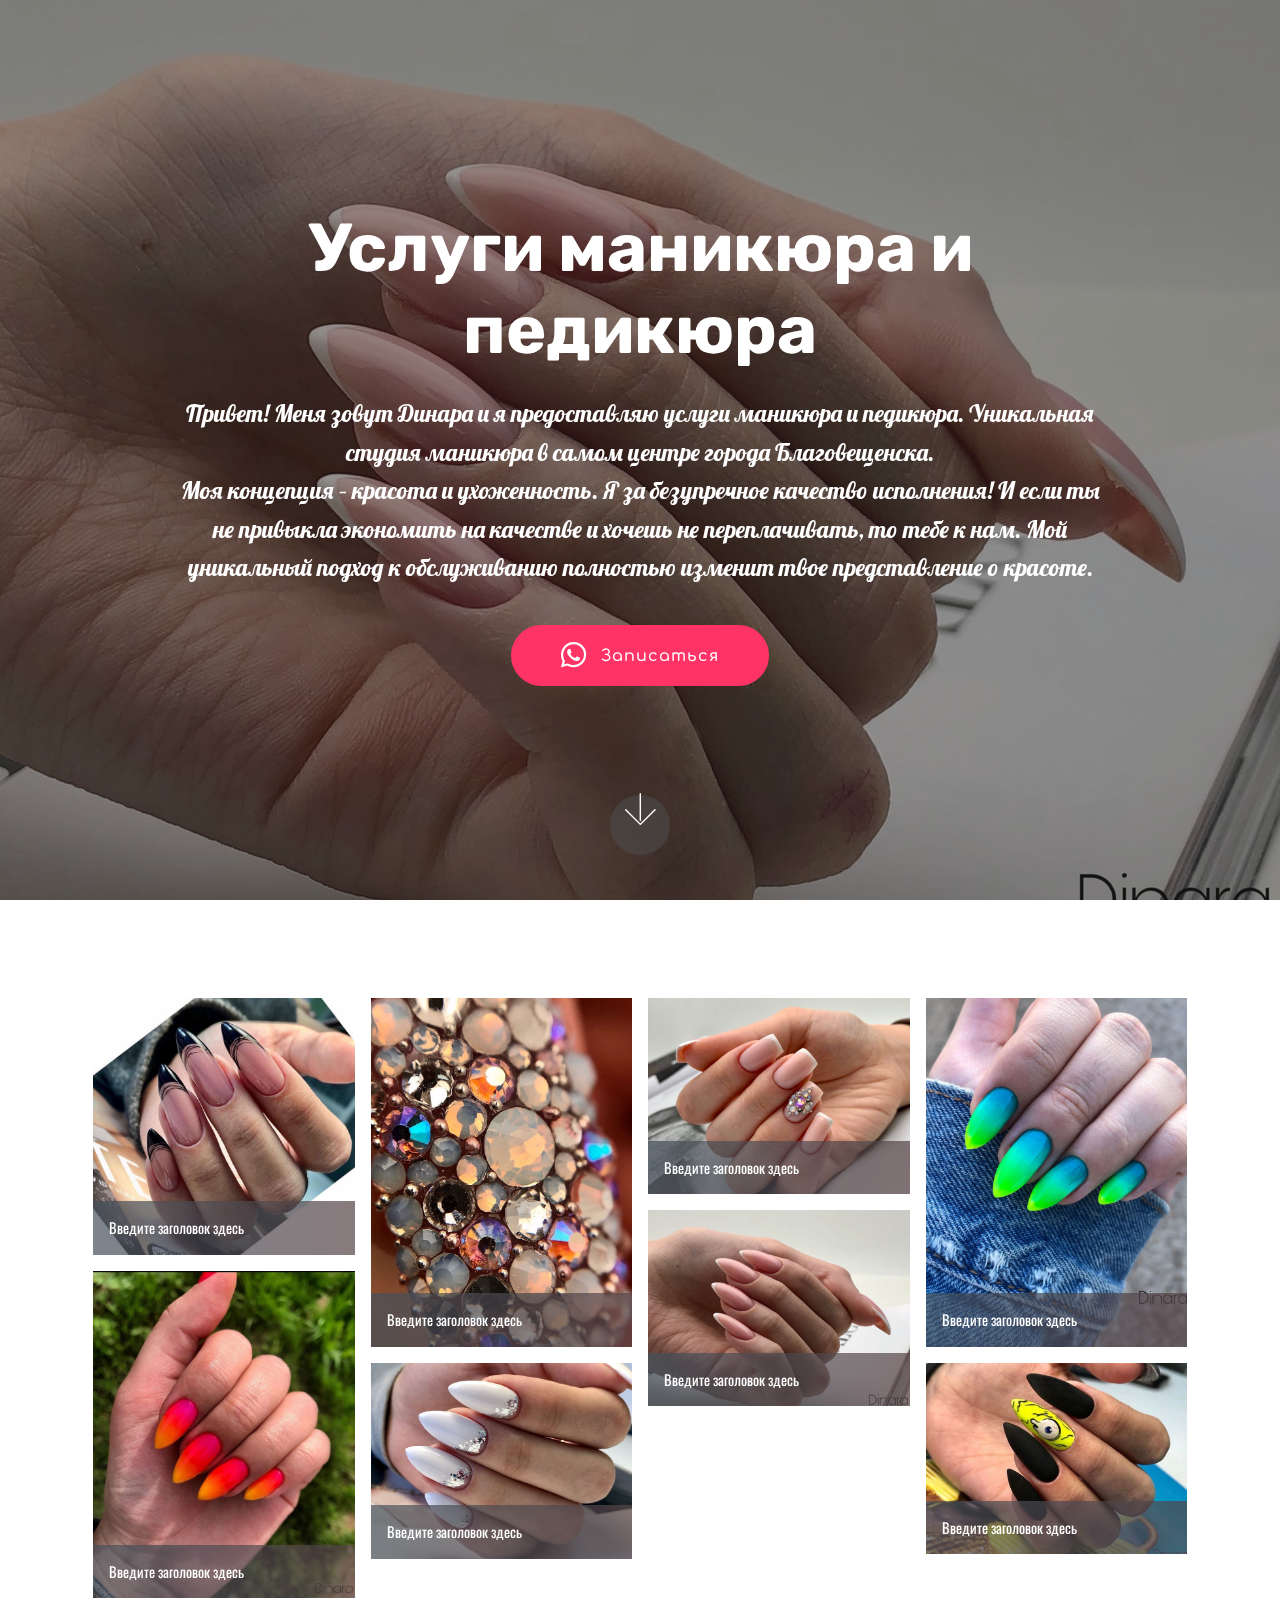
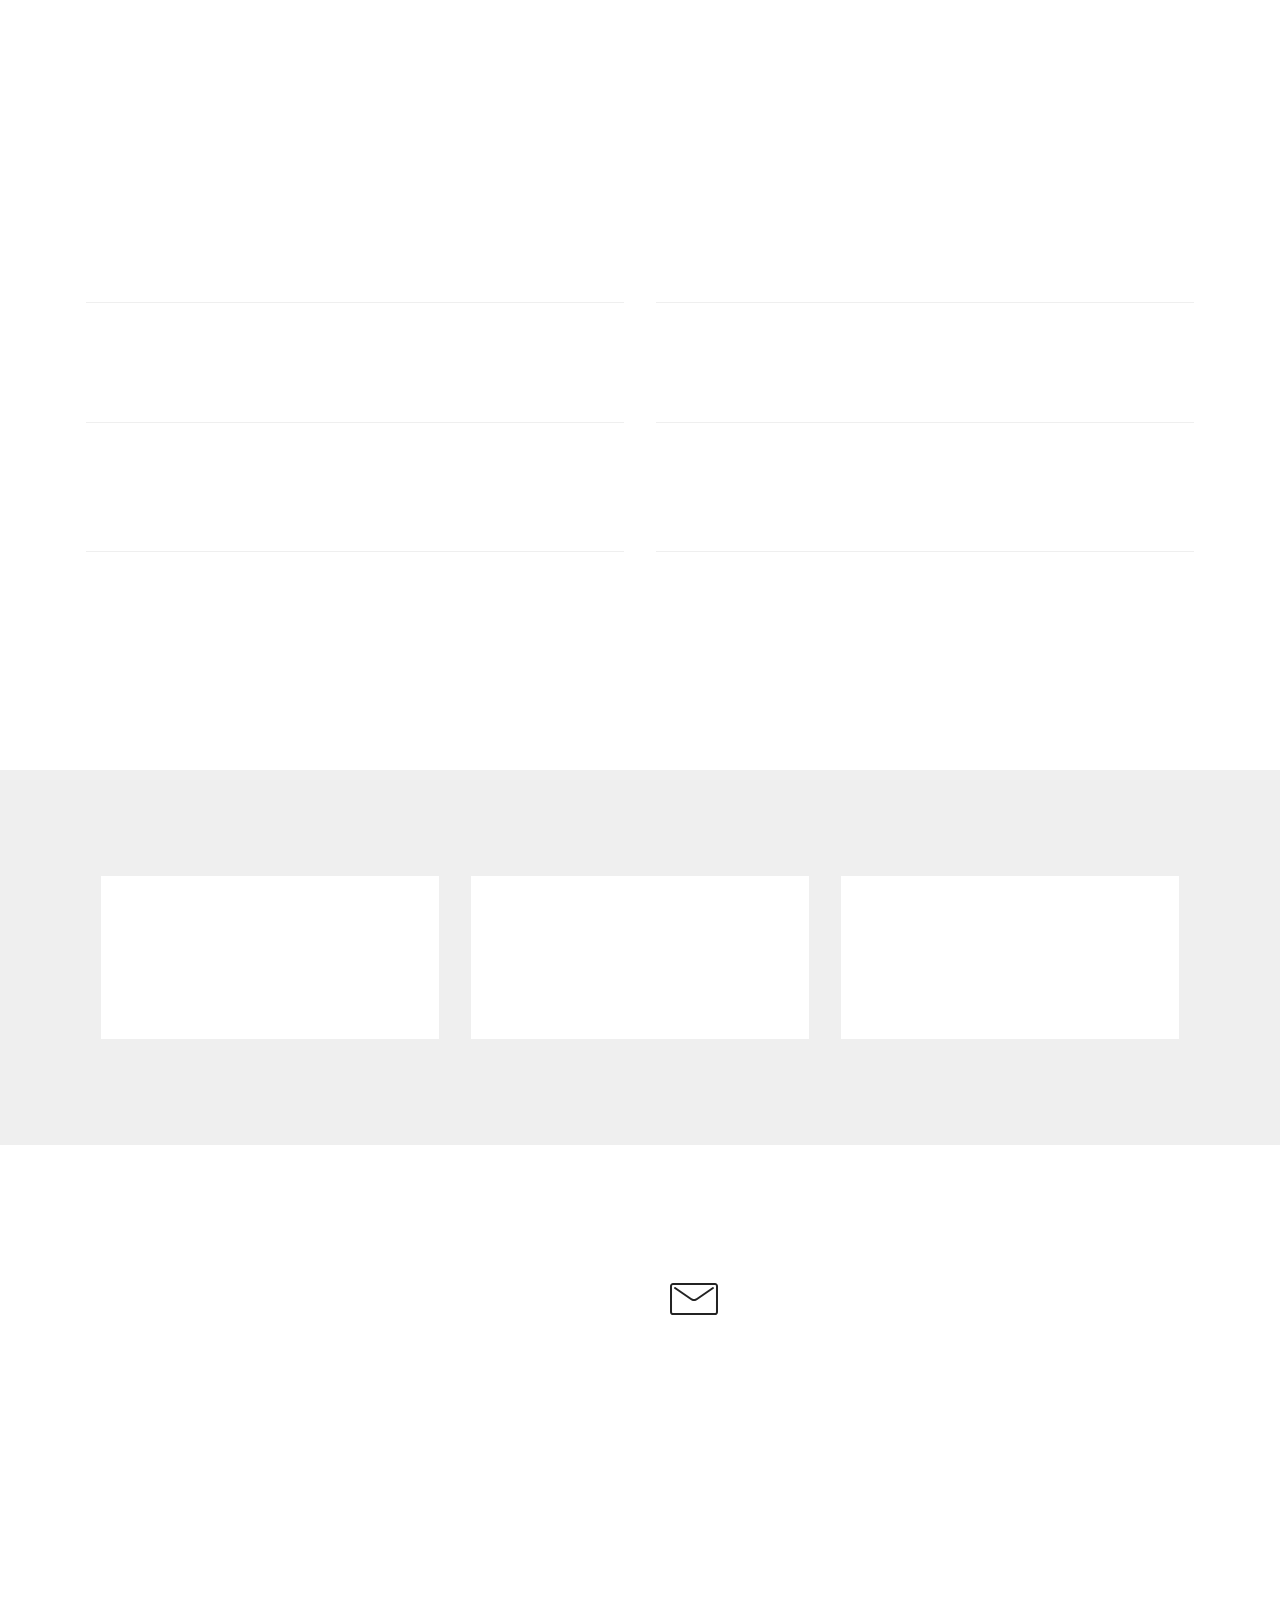
<file: index.html>
<!DOCTYPE html>
<html  >
<head>
  <!-- Site made with Mobirise Website Builder v4.12.4, https://mobirise.com -->
  <meta charset="UTF-8">
  <meta http-equiv="X-UA-Compatible" content="IE=edge">
  <meta name="generator" content="Mobirise v4.12.4, mobirise.com">
  <meta name="viewport" content="width=device-width, initial-scale=1, minimum-scale=1">
  <link rel="shortcut icon" href="assets/images/logo4.png" type="image/x-icon">
  <meta name="description" content="">
  
  
  <title>Home</title>
  <link rel="stylesheet" href="assets/web/assets/mobirise-icons/mobirise-icons.css">
  <link rel="stylesheet" href="assets/bootstrap/css/bootstrap.min.css">
  <link rel="stylesheet" href="assets/bootstrap/css/bootstrap-grid.min.css">
  <link rel="stylesheet" href="assets/bootstrap/css/bootstrap-reboot.min.css">
  <link rel="stylesheet" href="assets/socicon/css/styles.css">
  <link rel="stylesheet" href="assets/animatecss/animate.min.css">
  <link rel="stylesheet" href="assets/tether/tether.min.css">
  <link rel="stylesheet" href="assets/theme/css/style.css">
  <link rel="stylesheet" href="assets/gallery/style.css">
  <link rel="preload" as="style" href="assets/mobirise/css/mbr-additional.css"><link rel="stylesheet" href="assets/mobirise/css/mbr-additional.css" type="text/css">
  
  
  
</head>
<body>
  <section class="header6 cid-s6T2dNf2X5 mbr-fullscreen mbr-parallax-background" id="header6-0">

    

    <div class="mbr-overlay" style="opacity: 0.5; background-color: rgb(35, 35, 35);">
    </div>

    <div class="container">
        <div class="row justify-content-md-center">
            <div class="mbr-white col-md-10">
                <h1 class="mbr-section-title align-center mbr-bold pb-3 mbr-fonts-style display-1">
                    Услуги маникюра и педикюра</h1>
                <p class="mbr-text align-center pb-3 mbr-fonts-style display-5">Привет! Меня зовут Динара и я предоставляю услуги маникюра и педикюра. Уникальная студия маникюра в самом центре города Благовещенска. <br>Моя концепция – красота и ухоженность. Я за безупречное качество исполнения! И если ты не привыкла экономить на качестве и хочешь не переплачивать, то тебе к нам. Мой уникальный подход к обслуживанию полностью изменит твое представление о красоте.
                </p>
                <div class="mbr-section-btn align-center"><a class="btn btn-md btn-secondary display-4" href="https://mobirise.co"><span class="socicon socicon-whatsapp mbr-iconfont mbr-iconfont-btn"></span>Записаться</a></div>
            </div>
        </div>
    </div>

    <div class="mbr-arrow hidden-sm-down" aria-hidden="true">
        <a href="#next">
            <i class="mbri-down mbr-iconfont"></i>
        </a>
    </div>
</section>

<section class="engine"><a href="https://mobirise.info/t">amp template</a></section><section class="mbr-gallery mbr-slider-carousel cid-s6T2hjVuMP" id="gallery1-1">

    

    <div class="container">
        <div><!-- Filter --><!-- Gallery --><div class="mbr-gallery-row"><div class="mbr-gallery-layout-default"><div><div><div class="mbr-gallery-item mbr-gallery-item--p1" data-video-url="false" data-tags="Потрясающие"><div href="#lb-gallery1-1" data-slide-to="0" data-toggle="modal"><img src="assets/images/qw64wxwuew4-800x785.jpg" alt="" title=""><span class="icon-focus"></span><span class="mbr-gallery-title mbr-fonts-style display-7">Введите заголовок здесь</span></div></div><div class="mbr-gallery-item mbr-gallery-item--p1" data-video-url="false" data-tags="Отзывчивый"><div href="#lb-gallery1-1" data-slide-to="1" data-toggle="modal"><img src="assets/images/hqoxgtkfwue-800x1067.jpg" alt="" title=""><span class="icon-focus"></span><span class="mbr-gallery-title mbr-fonts-style display-7">Введите заголовок здесь</span></div></div><div class="mbr-gallery-item mbr-gallery-item--p1" data-video-url="false" data-tags="Творческий"><div href="#lb-gallery1-1" data-slide-to="2" data-toggle="modal"><img src="assets/images/bzecnrmac0m-800x600.jpg" alt="" title=""><span class="icon-focus"></span><span class="mbr-gallery-title mbr-fonts-style display-7">Введите заголовок здесь</span></div></div><div class="mbr-gallery-item mbr-gallery-item--p1" data-video-url="false" data-tags="Анимированный"><div href="#lb-gallery1-1" data-slide-to="3" data-toggle="modal"><img src="assets/images/cxjzkgdkahm-800x1068.jpg" alt="" title=""><span class="icon-focus"></span><span class="mbr-gallery-title mbr-fonts-style display-7">Введите заголовок здесь</span></div></div><div class="mbr-gallery-item mbr-gallery-item--p1" data-video-url="false" data-tags="Потрясающие"><div href="#lb-gallery1-1" data-slide-to="4" data-toggle="modal"><img src="assets/images/lig3csgt-yk-800x1002.jpg" alt="" title=""><span class="icon-focus"></span><span class="mbr-gallery-title mbr-fonts-style display-7">Введите заголовок здесь</span></div></div><div class="mbr-gallery-item mbr-gallery-item--p1" data-video-url="false" data-tags="Потрясающие"><div href="#lb-gallery1-1" data-slide-to="5" data-toggle="modal"><img src="assets/images/bcnwjfqaeh4-800x599.jpg" alt="" title=""><span class="icon-focus"></span><span class="mbr-gallery-title mbr-fonts-style display-7">Введите заголовок здесь</span></div></div><div class="mbr-gallery-item mbr-gallery-item--p1" data-video-url="false" data-tags="Отзывчивый"><div href="#lb-gallery1-1" data-slide-to="6" data-toggle="modal"><img src="assets/images/evxi72h78xk-800x600.jpg" alt="" title=""><span class="icon-focus"></span><span class="mbr-gallery-title mbr-fonts-style display-7">Введите заголовок здесь</span></div></div><div class="mbr-gallery-item mbr-gallery-item--p1" data-video-url="false" data-tags="Анимированный"><div href="#lb-gallery1-1" data-slide-to="7" data-toggle="modal"><img src="assets/images/vdkubpg2rcw-800x585.jpg" alt="" title=""><span class="icon-focus"></span><span class="mbr-gallery-title mbr-fonts-style display-7">Введите заголовок здесь</span></div></div></div></div><div class="clearfix"></div></div></div><!-- Lightbox --><div data-app-prevent-settings="" class="mbr-slider modal fade carousel slide" tabindex="-1" data-keyboard="true" data-interval="false" id="lb-gallery1-1"><div class="modal-dialog"><div class="modal-content"><div class="modal-body"><div class="carousel-inner"><div class="carousel-item active"><img src="assets/images/qw64wxwuew4.jpg" alt="" title=""></div><div class="carousel-item"><img src="assets/images/hqoxgtkfwue.jpg" alt="" title=""></div><div class="carousel-item"><img src="assets/images/bzecnrmac0m.jpg" alt="" title=""></div><div class="carousel-item"><img src="assets/images/cxjzkgdkahm.jpg" alt="" title=""></div><div class="carousel-item"><img src="assets/images/lig3csgt-yk.jpg" alt="" title=""></div><div class="carousel-item"><img src="assets/images/bcnwjfqaeh4.jpg" alt="" title=""></div><div class="carousel-item"><img src="assets/images/evxi72h78xk.jpg" alt="" title=""></div><div class="carousel-item"><img src="assets/images/vdkubpg2rcw.jpg" alt="" title=""></div></div><a class="carousel-control carousel-control-prev" role="button" data-slide="prev" href="#lb-gallery1-1"><span class="mbri-left mbr-iconfont" aria-hidden="true"></span><span class="sr-only">Previous</span></a><a class="carousel-control carousel-control-next" role="button" data-slide="next" href="#lb-gallery1-1"><span class="mbri-right mbr-iconfont" aria-hidden="true"></span><span class="sr-only">Next</span></a><a class="close" href="#" role="button" data-dismiss="modal"><span class="sr-only">Close</span></a></div></div></div></div></div>
    </div>

</section>

<section class="services3 cid-s6Tsl8oiJX" id="services3-d">
    <!---->
    
    <!---->
    <!--Overlay-->
    
    <!--Container-->
    <div class="container">
        <div class="row">
            <!--Titles-->
            <div class="title pb-5 col-12">
                <h2 class="align-left mbr-fonts-style display-1">
                    Прайс лист</h2>
                
            </div>
            <!--Card-1-->
            <div class="card px-3 col-12 col-md-6">
                <div class="card-wrapper media-container-row media-container-row">
                    <div class="card-box">
                        <div class="top-line pb-1">
                            <h4 class="card-title mbr-fonts-style display-5">Маникюр классический + однотонное покрытие гель лак</h4>
                            <p class="mbr-text card-title cost mbr-fonts-style m-0 display-5">1000&nbsp;₽</p>
                        </div>
                        <div class="bottom-line">
                            <p class="mbr-text mbr-fonts-style display-7"></p>
                        </div>
                    </div>
                </div>
            </div>
            <!--Card-2-->
            <div class="card px-3 col-12 col-md-6">
                <div class="card-wrapper media-container-row media-container-row">
                    <div class="card-box">
                        <div class="top-line pb-3">
                            <h4 class="card-title mbr-fonts-style display-5">Маникюр + французский/лунки, втирка</h4>
                            <p class="mbr-text card-title cost mbr-fonts-style m-0 display-5">1200 ₽&nbsp;</p>
                        </div>
                        <div class="bottom-line">
                            <p class="mbr-text mbr-fonts-style display-7"></p>
                        </div>
                    </div>
                </div>
            </div>
            <!--Card-3-->
            <div class="card px-3 col-12 col-md-6">
                <div class="card-wrapper media-container-row media-container-row">
                    <div class="card-box">
                        <div class="top-line pb-3">
                            <h4 class="card-title mbr-fonts-style display-5">Классический Маникюр
<div><br></div></h4>
                            <p class="mbr-text card-title cost mbr-fonts-style m-0 display-5">500&nbsp;₽</p>
                        </div>
                        <div class="bottom-line">
                            <p class="mbr-text mbr-fonts-style display-7"></p>
                        </div>
                    </div>
                </div>
            </div>
            <!--Card-4-->
            <div class="card px-3 col-12 col-md-6">
                <div class="card-wrapper media-container-row media-container-row">
                    <div class="card-box">
                        <div class="top-line pb-3">
                            <h4 class="card-title mbr-fonts-style display-5">Маникюр + омбре/градиент</h4>
                            <p class="mbr-text card-title cost mbr-fonts-style m-0 display-5">1300 ₽&nbsp;</p>
                        </div>
                        <div class="bottom-line">
                            <p class="mbr-text mbr-fonts-style display-7"></p>
                        </div>
                    </div>
                </div>
            </div>
            <!--Card-5-->
            <div class="card px-3 col-12 col-md-6">
                <div class="card-wrapper media-container-row media-container-row">
                    <div class="card-box">
                        <div class="top-line pb-3">
                            <h4 class="card-title mbr-fonts-style display-5">Педикюр полный<div><br></div></h4>
                            <p class="mbr-text card-title cost mbr-fonts-style m-0 display-5">1000 ₽&nbsp;</p>
                        </div>
                        <div class="bottom-line">
                            <p class="mbr-text mbr-fonts-style display-7"></p>
                        </div>
                    </div>
                </div>
            </div>
            <!--Card-6-->
            <div class="card px-3 col-12 col-md-6">
                <div class="card-wrapper media-container-row media-container-row">
                    <div class="card-box">
                        <div class="top-line pb-3">
                            <h4 class="card-title mbr-fonts-style display-5">Педикюр + покрытие гель лак</h4>
                            <p class="mbr-text card-title cost mbr-fonts-style m-0 display-5">1500 ₽ &nbsp;</p>
                        </div>
                        <div class="bottom-line">
                            <p class="mbr-text mbr-fonts-style display-7"></p>
                        </div>
                    </div>
                </div>
            </div>
            <!--Card-7-->
            
            <!--Card-8-->
            
            <!--Card-9-->
            
            <!--Card-10-->
            
            <!--Card-11-->
            
            <!--Card-12-->
            
        </div>
    </div>
</section>

<section class="features4 cid-s6TtPH5QP5" id="features4-f">
    
         

    
    <div class="container">
        <div class="media-container-row">
            <div class="card p-3 col-12 col-md-6 col-lg-4">
                <div class="card-wrapper media-container-row media-container-row">
                    <div class="card-box">
                        <h4 class="card-title pb-3 mbr-fonts-style display-7">
                            Daria_art</h4>
                        <p class="mbr-text mbr-fonts-style display-7">
                            Спасибо большое Динаре за бомбезный маникюр! Ходила почти два месяца!</p>
                    </div>
                </div>
            </div>

            <div class="card p-3 col-12 col-md-6 col-12 col-md-6 col-lg-4">
                <div class="card-wrapper media-container-row">
                    <div class="card-box">
                        <h4 class="card-title pb-3 mbr-fonts-style display-7">Stroevaliza</h4>
                        <p class="mbr-text mbr-fonts-style display-7">У Динары золотые руки, маникюр без сколов и изъян. Рекомендую!</p>
                    </div>
                </div>
            </div>

            <div class="card p-3 col-12 col-md-6 col-lg-4">
                <div class="card-wrapper media-container-row">
                    <div class="card-box">
                        <h4 class="card-title pb-3 mbr-fonts-style display-7">Radochka_si</h4>
                        <p class="mbr-text mbr-fonts-style display-7">Мастер всегда придумывает необычные дизайны и воплощает в реальность!</p>
                    </div>
                </div>
            </div>

            
        </div>
    </div>
</section>

<section class="mbr-section form4 cid-s6TwwgALf1" id="form4-g">

    

    
    <div class="container">
        <div class="row">
            <div class="col-md-6">
                <div class="google-map"><iframe frameborder="0" style="border:0" src="https://www.google.com/maps/embed/v1/place?key=AIzaSyCx3d07zxHPLvkFBLlAR3Ng8a9wsAsGoJ8&amp;q=place_id:ChIJn6wOs6lZwokRLKy1iqRcoKw" allowfullscreen=""></iframe></div>
            </div>
            <div class="col-md-6">
                <h2 class="pb-3 align-left mbr-fonts-style display-7"><strong>
                    Контактная форма
                </strong></h2>
                <div>
                    <div class="icon-block pb-3 align-left">
                        <span class="icon-block__icon">
                            <span class="mbri-letter mbr-iconfont"></span>
                        </span>
                        <h4 class="icon-block__title align-left mbr-fonts-style display-5">Запись на маникюр и педикюр</h4>
                    </div>
                    <div class="icon-contacts pb-3">
                        <h5 class="align-left mbr-fonts-style display-7"></h5>
                        <p class="mbr-text align-left mbr-fonts-style display-7"></p>
                    </div>
                </div>
                <div data-form-type="formoid">
                    <!---Formbuilder Form--->
                    <form action="https://mobirise.com/" method="POST" class="mbr-form form-with-styler" data-form-title="Mobirise Form"><input type="hidden" name="email" data-form-email="true" value="npvbvwURUNfAPmyvfFyJ1HPOmwdeMPYxZqsANOw2iwMruVZCxpfEUUxrAEbtFBxXrcw8MoJ6m94/r5c7hNoYF63ok21KiE2F+ZoXvyJV+wHY2+aQwZ2Lv/ODMdJ4dLB5">
                        <div class="row">
                            <div hidden="hidden" data-form-alert="" class="alert alert-success col-12">Спасибо за заполнение анкеты!</div>
                            <div hidden="hidden" data-form-alert-danger="" class="alert alert-danger col-12">
                            </div>
                        </div>
                        <div class="dragArea row">
                            <div class="col-md-6  form-group" data-for="name">
                                <input type="text" name="name" placeholder="Динара" data-form-field="Name" required="required" class="form-control input display-7" id="name-form4-g">
                            </div>
                            <div class="col-md-6  form-group" data-for="phone">
                                <input type="text" name="phone" placeholder="8 (987) 243-09-08" data-form-field="Phone" required="required" class="form-control input display-7" id="phone-form4-g">
                            </div>
                            <div data-for="email" class="col-md-12  form-group">
                                <input type="text" name="email" placeholder="Email" data-form-field="Email" class="form-control input display-7" required="required" id="email-form4-g">
                            </div>
                            <div data-for="message" class="col-md-12  form-group">
                                <textarea name="message" placeholder="dinanails_blg" data-form-field="Message" class="form-control input display-7" id="message-form4-g"></textarea>
                            </div>
                            <div class="col-md-12 input-group-btn  mt-2 align-center">
                                <button type="submit" class="btn btn-primary btn-form display-4">ОТПРАВИТЬ СООБЩЕНИЕ</button>
                            </div>
                        </div>
                    </form><!---Formbuilder Form--->
                </div>
            </div>
        </div>
    </div>
</section>


  <script src="assets/web/assets/jquery/jquery.min.js"></script>
  <script src="assets/popper/popper.min.js"></script>
  <script src="assets/bootstrap/js/bootstrap.min.js"></script>
  <script src="assets/smoothscroll/smooth-scroll.js"></script>
  <script src="assets/parallax/jarallax.min.js"></script>
  <script src="assets/viewportchecker/jquery.viewportchecker.js"></script>
  <script src="assets/masonry/masonry.pkgd.min.js"></script>
  <script src="assets/imagesloaded/imagesloaded.pkgd.min.js"></script>
  <script src="assets/bootstrapcarouselswipe/bootstrap-carousel-swipe.js"></script>
  <script src="assets/tether/tether.min.js"></script>
  <script src="assets/vimeoplayer/jquery.mb.vimeo_player.js"></script>
  <script src="assets/theme/js/script.js"></script>
  <script src="assets/slidervideo/script.js"></script>
  <script src="assets/gallery/player.min.js"></script>
  <script src="assets/gallery/script.js"></script>
  <script src="assets/formoid/formoid.min.js"></script>
  
  
  <input name="animation" type="hidden">
  </body>
</html>
</file>
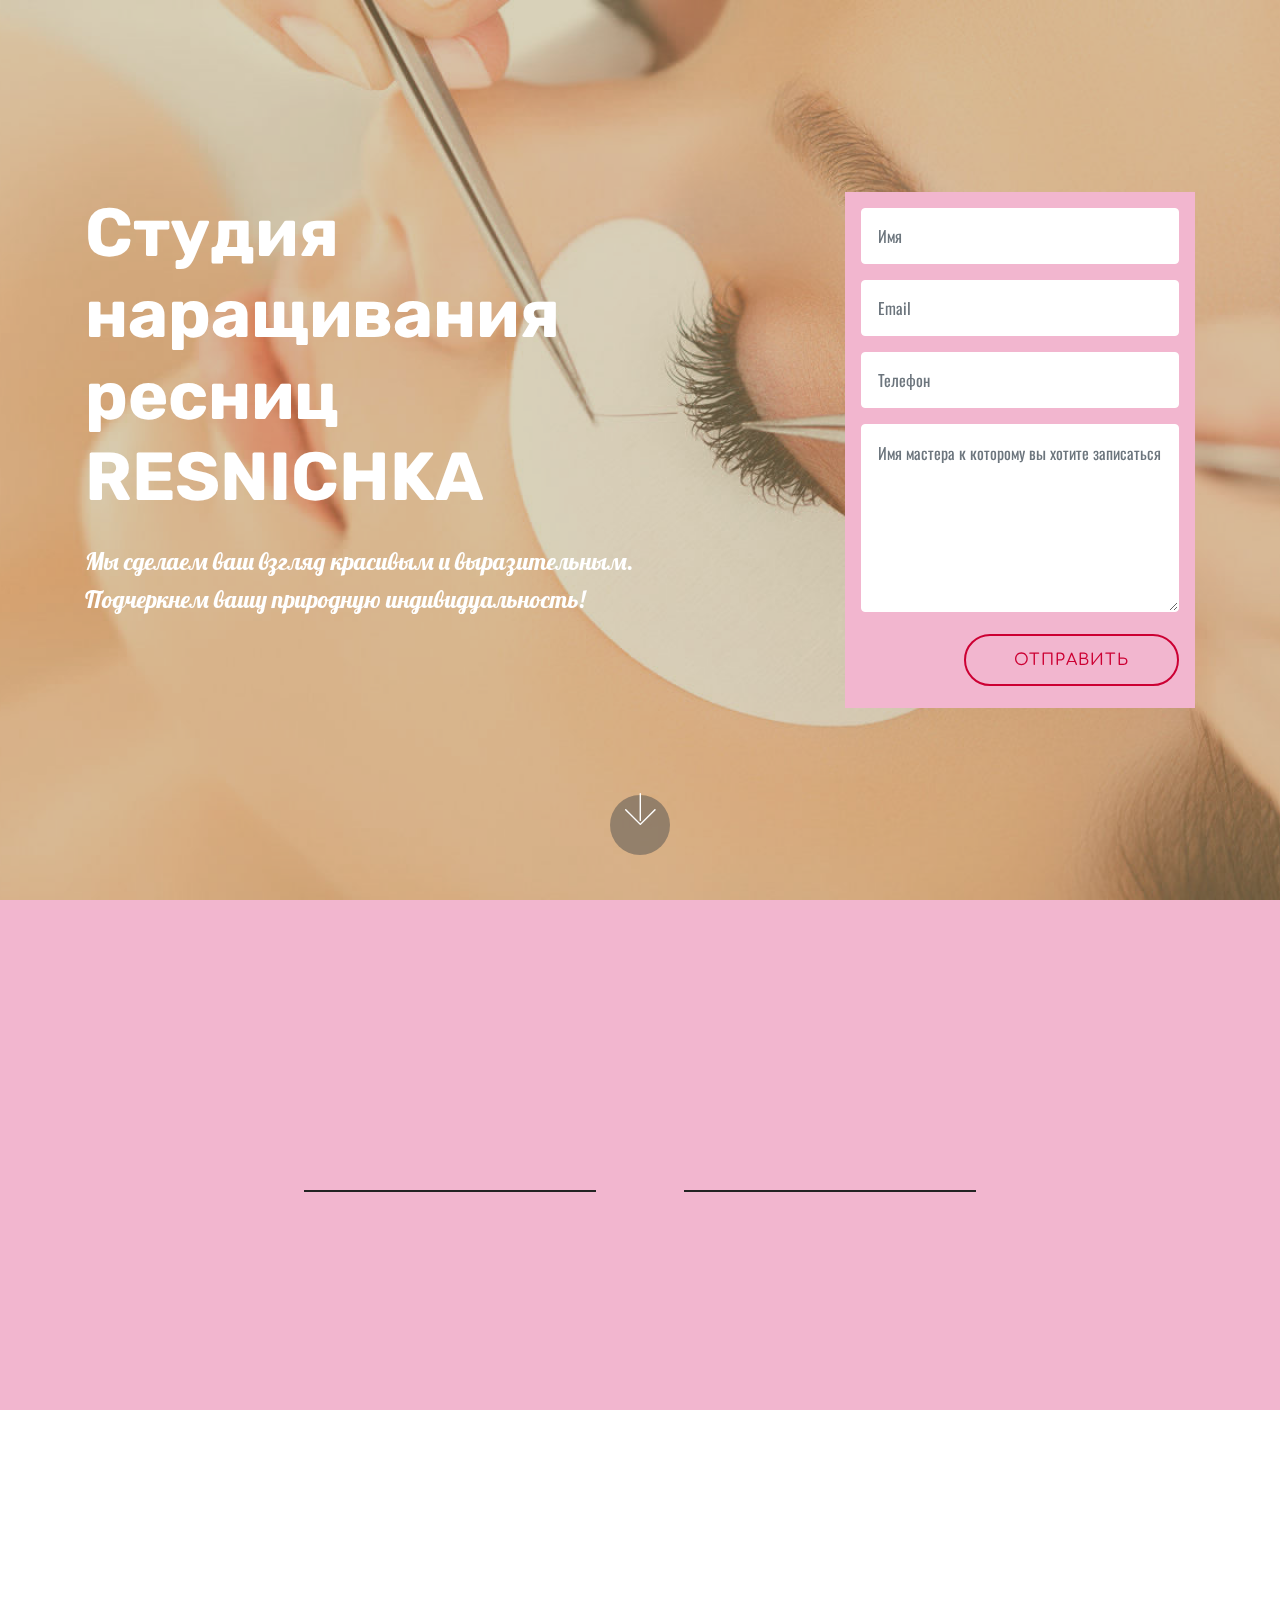
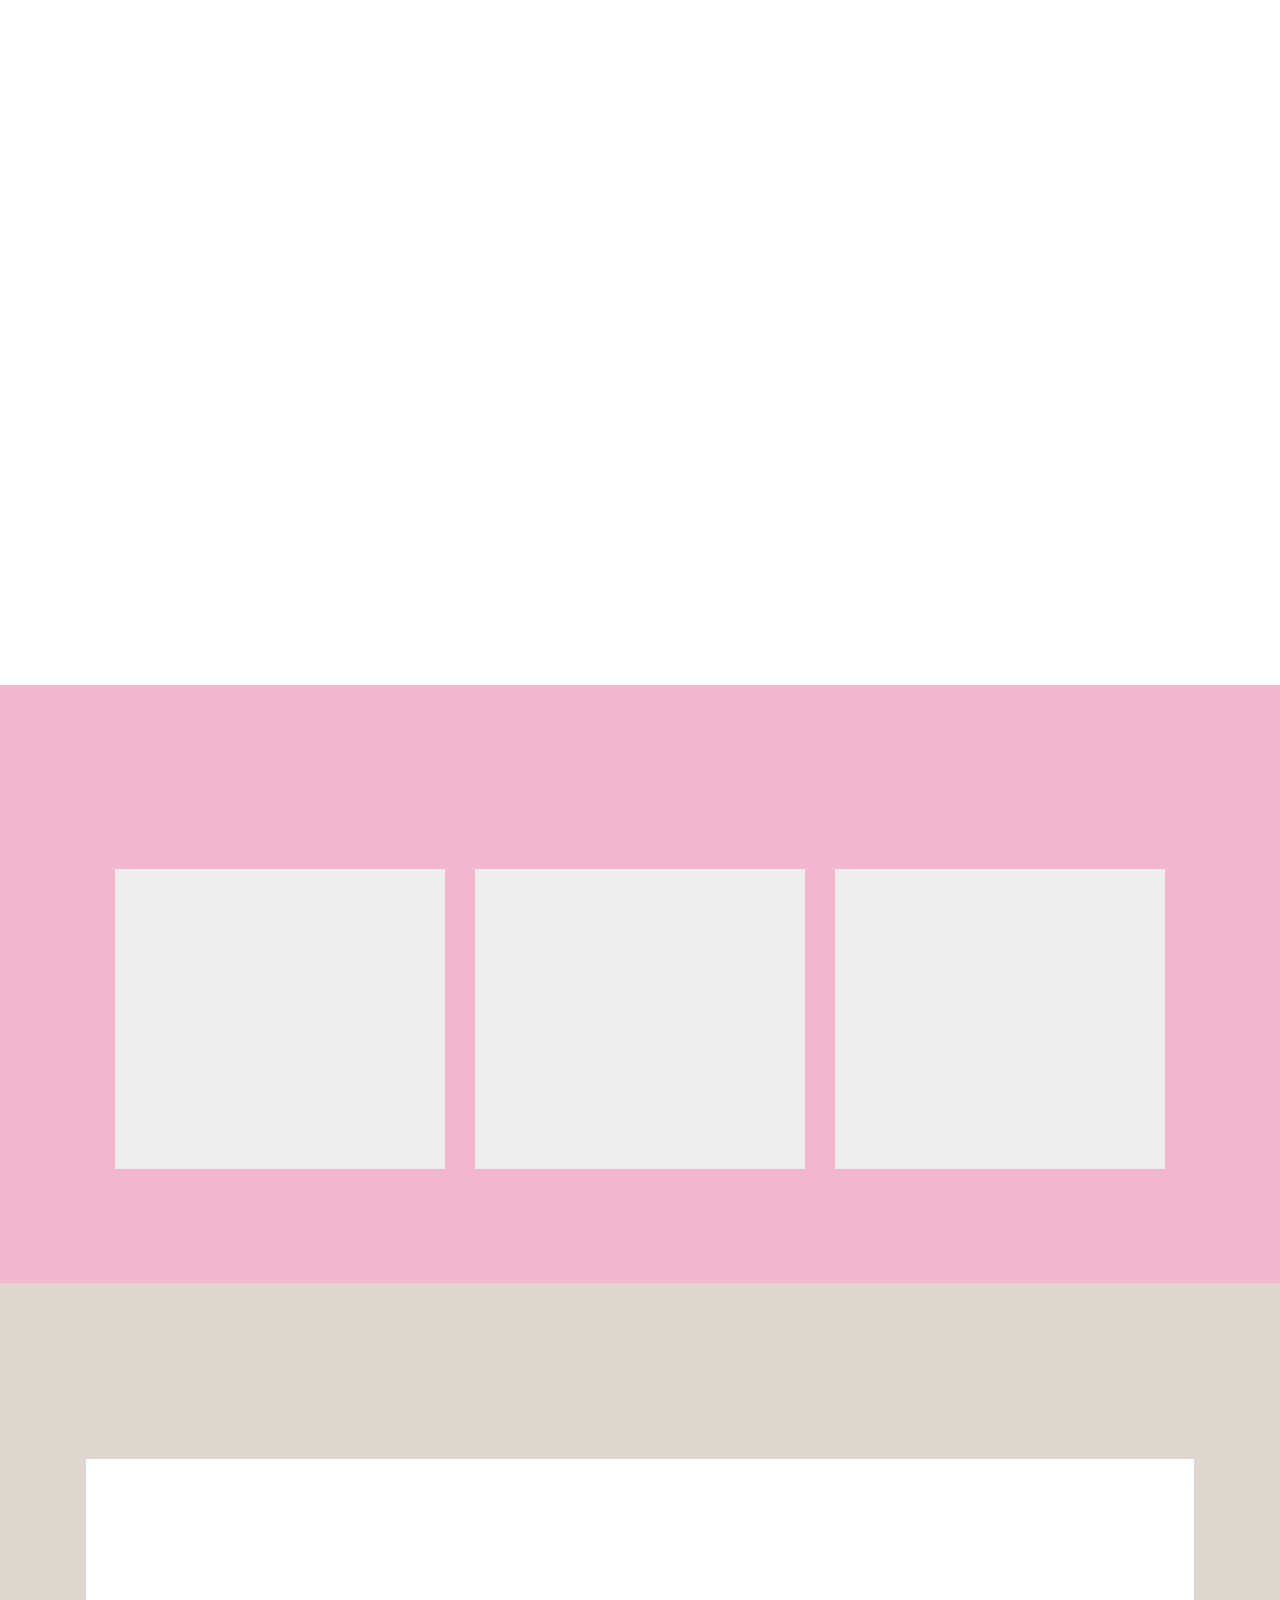
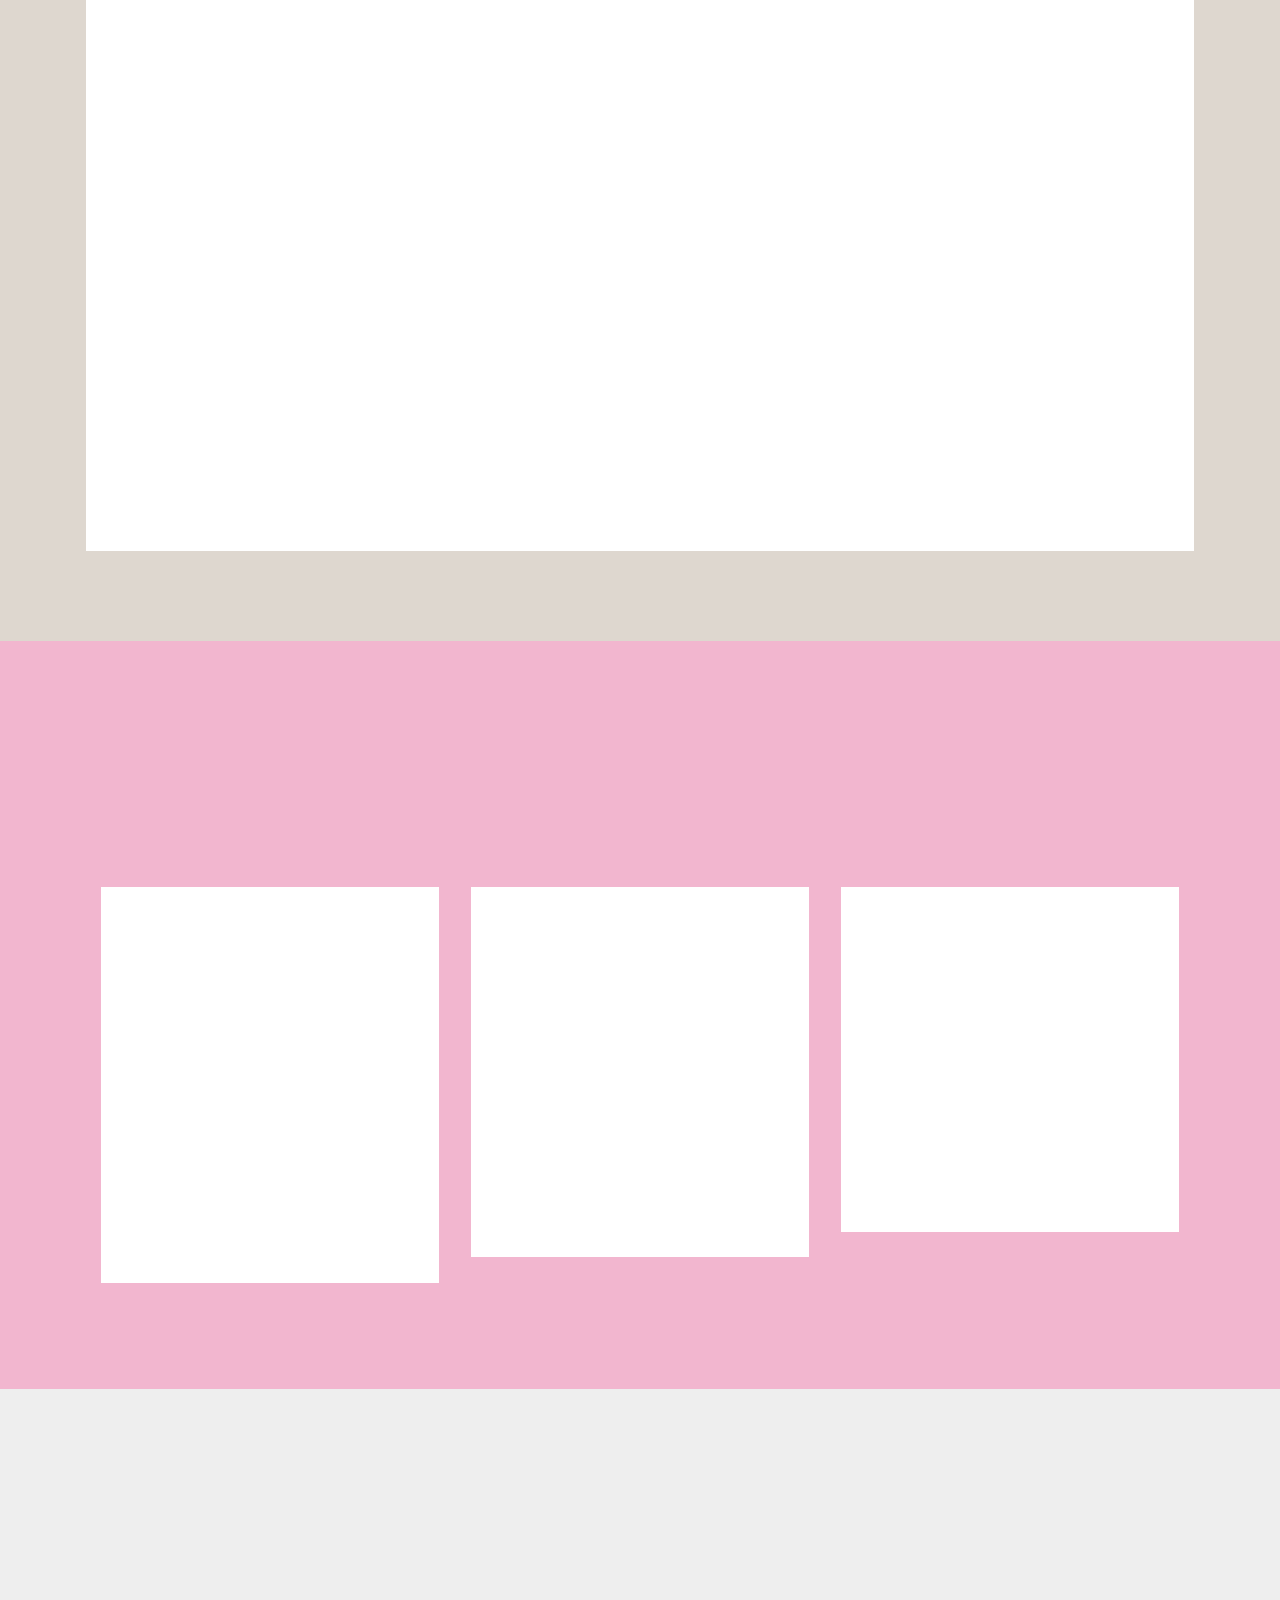
<file: lash_blg.html>
<!DOCTYPE html>
<html  >
<head>
  <!-- Site made with Mobirise Website Builder v4.12.4, https://mobirise.com -->
  <meta charset="UTF-8">
  <meta http-equiv="X-UA-Compatible" content="IE=edge">
  <meta name="generator" content="Mobirise v4.12.4, mobirise.com">
  <meta name="viewport" content="width=device-width, initial-scale=1, minimum-scale=1">
  <link rel="shortcut icon" href="assets/images/logo4.png" type="image/x-icon">
  <meta name="description" content="Красивое и безопасное наращивание ресниц в городе Благовещенск, Республика Башкортостан">
  
  
  <title>Студия наращивания ресниц "Resnichka"</title>
  <link rel="stylesheet" href="assets/web/assets/mobirise-icons/mobirise-icons.css">
  <link rel="stylesheet" href="assets/bootstrap/css/bootstrap.min.css">
  <link rel="stylesheet" href="assets/bootstrap/css/bootstrap-grid.min.css">
  <link rel="stylesheet" href="assets/bootstrap/css/bootstrap-reboot.min.css">
  <link rel="stylesheet" href="assets/socicon/css/styles.css">
  <link rel="stylesheet" href="assets/animatecss/animate.min.css">
  <link rel="stylesheet" href="assets/tether/tether.min.css">
  <link rel="stylesheet" href="assets/theme/css/style.css">
  <link rel="preload" as="style" href="assets/mobirise/css/mbr-additional.css"><link rel="stylesheet" href="assets/mobirise/css/mbr-additional.css" type="text/css">
  
  
  
</head>
<body>
  <section class="header15 cid-s7lptoDunU mbr-fullscreen mbr-parallax-background" id="header15-i">

    

    <div class="mbr-overlay" style="opacity: 0.5; background-color: rgb(177, 163, 116);"></div>

    <div class="container align-right">
        <div class="row">
            <div class="mbr-white col-lg-8 col-md-7 content-container">
                <h1 class="mbr-section-title mbr-bold pb-3 mbr-fonts-style display-1">Студия наращивания ресниц RESNICHKA</h1>
                <p class="mbr-text pb-3 mbr-fonts-style display-5">Мы сделаем ваш взгляд красивым и выразительным. Подчеркнем вашу природную индивидуальность!</p>
            </div>
            <div class="col-lg-4 col-md-5">
                <div class="form-container">
                    <div class="media-container-column" data-form-type="formoid">
                        <!---Formbuilder Form--->
                        <form action="https://mobirise.com/" method="POST" class="mbr-form form-with-styler" data-form-title="Mobirise Form"><input type="hidden" name="email" data-form-email="true" value="AULFiHqDBoPVWGOlB3JQ5MrxjnAIrDvzhKMaJsxkkJNRPydwcix3SfPUh9JBoA2osdr0lzDOy1MkGBzO98zyU8BTA9i9qK6+AgfxkFgsDU6VD/c8MZSv7cEK1n6vqm3L">
                            <div class="row">
                                <div hidden="hidden" data-form-alert="" class="alert alert-success col-12">Ваши данные отправлены! В ближайшее время с вами свяжутся!</div>
                                <div hidden="hidden" data-form-alert-danger="" class="alert alert-danger col-12">
                                </div>
                            </div>
                            <div class="dragArea row">
                                <div class="col-md-12 form-group " data-for="name">
                                    <input type="text" name="name" placeholder="Имя" data-form-field="Name" required="required" class="form-control px-3 display-7" id="name-header15-i">
                                </div>
                                <div class="col-md-12 form-group " data-for="email">
                                    <input type="email" name="email" placeholder="Email" data-form-field="Email" required="required" class="form-control px-3 display-7" id="email-header15-i">
                                </div>
                                <div data-for="phone" class="col-md-12 form-group ">
                                    <input type="tel" name="phone" placeholder="Телефон" data-form-field="Phone" class="form-control px-3 display-7" id="phone-header15-i">
                                </div>
                                <div data-for="message" class="col-md-12 form-group ">
                                    <textarea name="message" placeholder="Имя мастера к которому вы хотите записаться" data-form-field="Message" class="form-control px-3 display-7" id="message-header15-i"></textarea>
                                </div>
                                <div class="col-md-12 input-group-btn"><button type="submit" class="btn btn-form btn-secondary-outline display-4" href="https://wa.me/79279557029">ОТПРАВИТЬ</button></div>
                            </div>
                        </form><!---Formbuilder Form--->
                    </div>
                </div>
            </div>
        </div>
    </div>
    <div class="mbr-arrow hidden-sm-down" aria-hidden="true">
        <a href="#next">
            <i class="mbri-down mbr-iconfont"></i>
        </a>
    </div>
</section>

<section class="engine"><a href="https://mobirise.info/t">free amp template</a></section><section class="step2 cid-s7lqaTUhUf" id="step2-l">

    

    
    
    <div class="container">
        <h2 class="mbr-section-title pb-3 mbr-fonts-style align-center display-1">
            Что вы получите?</h2>
        <h3 class="mbr-section-subtitle pb-5 mbr-fonts-style align-center display-5"></h3>
        <div class="step-container row justify-content-center">
            <div class="card col-12 col-md-4 separline">
                <div class="step-element">
                    <div class="step-wrapper pb-3">
                        <h3 class="step d-flex align-items-center justify-content-center m-auto">
                            1
                        </h3>
                    </div>          
                    <div class="step-text-content align-center">
                        <h4 class="mbr-step-title pb-3 mbr-fonts-style display-5">Удобное расположение студии</h4>
                        <p class="mbr-step-text mbr-fonts-style display-7"></p>
                    </div>
                </div>
            </div>

            <div class="card col-12 separline col-md-4">
                <div class="step-element">
                    <div class="step-wrapper pb-3">
                        <h3 class="step d-flex align-items-center justify-content-center m-auto">
                            2
                        </h3>
                    </div>          
                    <div class="step-text-content align-center">
                        <h4 class="mbr-step-title pb-3 mbr-fonts-style display-5">Уютная атмосфера</h4>
                        <p class="mbr-step-text mbr-fonts-style display-7"></p>
                    </div>
                </div>
            </div>

            <div class="card col-md-4 col-12 separline last-child">
                <div class="step-element">
                    <div class="step-wrapper pb-3">
                        <h3 class="step d-flex align-items-center justify-content-center m-auto">
                            3
                        </h3>
                    </div>          
                    <div class="step-text-content align-center">
                        <h4 class="mbr-step-title pb-3 mbr-fonts-style display-5">Быстрое и качественное наращивание</h4>
                        <p class="mbr-step-text mbr-fonts-style display-7"></p>
                    </div>
                </div>
            </div>

            
            
            
            
            
            
            
            
            
            
            
        </div>
    </div>
</section>

<section class="team1 cid-s7lqhMYpfU" id="team1-m">
    
    
    
    <div class="container align-center">
        <h2 class="pb-3 mbr-fonts-style mbr-section-title display-1">
            Наши мастера</h2>
        <h3 class="pb-5 mbr-section-subtitle mbr-fonts-style mbr-light display-5"></h3>
        <div class="row media-row">
            
        <div class="team-item col-lg-3 col-md-6">
                <div class="item-image">
                    <img src="assets/images/hlt9nkk6jww-510x680.jpg" alt="" title="">
                </div>
                <div class="item-caption py-3">
                    <div class="item-name px-2">
                        <p class="mbr-fonts-style display-5">&nbsp;Марина</p>
                    </div>
                    <div class="item-role px-2">
                        <p>Длительность работы - 1,5 - 2 часа</p>
                    </div>
                    <div class="item-social pt-2">
                        <a href="https://instagram.com/gareevam?igshid=3do8vzf1pc4c" target="_blank">
                            <span class="p-1 mbr-iconfont mbr-iconfont-social socicon-instagram socicon" style="font-size: 30px; color: rgb(208, 13, 245); fill: rgb(208, 13, 245);"></span>
                        </a>
                        <a href="https://www.facebook.com/pages/Mobirise/1616226671953247" target="_blank">
                            
                        </a>
                        <a href="https://plus.google.com/u/0/+Mobirise" target="_blank">
                            
                        </a>
                        <a href="https://www.linkedin.com/in/mobirise" target="_blank">
                            
                        </a>
                        <a href="https://www.instagram.com/mobirise/" target="_blank">
                            
                        </a>
                        <a href="https://www.youtube.com/channel/UCt_tncVAetpK5JeM8L-8jyw" target="_blank">    
                            
                        </a>
                    </div>
                </div>
            </div><div class="team-item col-lg-3 col-md-6">
                <div class="item-image">
                    <img src="assets/images/kpczy9yeibo-510x571.jpg" alt="" title="">
                </div>
                <div class="item-caption py-3">
                    <div class="item-name px-2">
                        <p class="mbr-fonts-style display-5">Альбина</p>
                    </div>
                    <div class="item-role px-2">
                        <p>Длительность работы - 1,5 - 2 часа</p>
                    </div>
                    <div class="item-social pt-2">
                        <a href="https://instagram.com/machboya?igshid=bemk9uvvtdqx" target="_blank">
                            <span class="p-1 mbr-iconfont mbr-iconfont-social socicon-instagram socicon" style="font-size: 30px; color: rgb(208, 13, 245); fill: rgb(208, 13, 245);"></span>
                        </a>
                        <a href="https://www.facebook.com/pages/Mobirise/1616226671953247" target="_blank">
                            
                        </a>
                        <a href="https://plus.google.com/u/0/+Mobirise" target="_blank">
                            
                        </a>
                        <a href="https://www.linkedin.com/in/mobirise" target="_blank">
                            
                        </a>
                        <a href="https://www.instagram.com/mobirise/" target="_blank">
                            
                        </a>
                        <a href="https://www.youtube.com/channel/UCt_tncVAetpK5JeM8L-8jyw" target="_blank">    
                            
                        </a>
                    </div>
                </div>
            </div><div class="team-item col-lg-3 col-md-6">
                <div class="item-image">
                    <img src="assets/images/f15hrtzl4y8-510x746.jpg" alt="" title="">
                </div>
                <div class="item-caption py-3">
                    <div class="item-name px-2">
                        <p class="mbr-fonts-style display-5">Татьяна</p>
                    </div>
                    <div class="item-role px-2">
                        <p>Длительность работы - 2-3 часа</p>
                    </div>
                    <div class="item-social pt-2">
                        <a href="https://instagram.com/tatishka_01?igshid=11tzl2tq09uay" target="_blank">
                            <span class="p-1 mbr-iconfont mbr-iconfont-social socicon-instagram socicon" style="font-size: 30px; color: rgb(208, 13, 245); fill: rgb(208, 13, 245);"></span>
                        </a>
                        <a href="https://www.facebook.com/pages/Mobirise/1616226671953247" target="_blank">
                            
                        </a>
                        <a href="https://plus.google.com/u/0/+Mobirise" target="_blank">
                            
                        </a>
                        <a href="https://www.linkedin.com/in/mobirise" target="_blank">
                            
                        </a>
                        <a href="https://www.instagram.com/mobirise/" target="_blank">
                            
                        </a>
                        <a href="https://www.youtube.com/channel/UCt_tncVAetpK5JeM8L-8jyw" target="_blank">    
                            
                        </a>
                    </div>
                </div>
            </div></div>    
    </div>
</section>

<section class="features15 cid-s7lGipCRdi" id="features15-x">

    

    
    <div class="container">
        <h2 class="mbr-section-title pb-3 align-center mbr-fonts-style display-1">
            Наши работы</h2>
        <h3 class="mbr-section-subtitle display-5 align-center mbr-fonts-style"></h3>

        <div class="media-container-row container pt-5 mt-2">

            <div class="col-12 col-md-6 mb-4 col-lg-4">
                <div class="card flip-card p-5 align-center">
                    <div class="card-front card_cont">
                        <img src="assets/images/w-zpkafdcy0-1080x1080.jpg" alt="Mobirise" title="">
                    </div>
                    <div class="card_back card_cont">
                        <h4 class="card-title display-5 py-2 mbr-fonts-style">Мастер Марина</h4>
                        <p class="mbr-text mbr-fonts-style display-7">Длительность работы - 1,5 - 2 часа</p>
                    </div>
                </div>
            </div>

            <div class="col-12 col-md-6 mb-4 col-lg-4">
                
                <div class="card flip-card p-5 align-center">
                    <div class="card-front card_cont">
                        <img src="assets/images/doaghb1zbom-716x716.jpg" alt="Mobirise" title="">
                    </div>
                    <div class="card_back card_cont">
                        <h4 class="card-title py-2 mbr-fonts-style display-5">
                            Мастер Альбина</h4>
                        <p class="mbr-text mbr-fonts-style display-7">Длительность работы - 1,5 - 2 часа</p>
                    </div>
                </div>
            </div>
            
            <div class="col-12 col-md-6 mb-4 col-lg-4">
                <div class="card flip-card p-5 align-center">
                    <div class="card-front card_cont">
                        <img src="assets/images/b3bm6ffr4-a-660x652.jpg" alt="Mobirise" title="">
                    </div>
                    <div class="card_back card_cont">
                        <h4 class="card-title py-2 mbr-fonts-style display-5">Мастер Татьяна</h4>
                        <p class="mbr-text mbr-fonts-style display-7">
                            Длительность работы - 2-3 часа</p>
                    </div>
                </div> 
            </div>

            
        </div>
</div></section>

<section class="services5 cid-s7lMbt1k4u mbr-parallax-background" id="services5-10">
    <!---->
    
    <!---->
    <!--Overlay-->
    <div class="mbr-overlay" style="opacity: 0.5; background-color: rgb(206, 191, 175);">
    </div>
    <!--Container-->
    <div class="container">
        <div class="row">
            <!--Titles-->
            <div class="title pb-5 col-12">
                <h2 class="align-left mbr-fonts-style m-0 display-1">
                    Прайс лист</h2>
                
            </div>
            <!--Card-1-->
            <div class="card px-3 col-12">
                <div class="card-wrapper media-container-row media-container-row">
                    <div class="card-box">
                        <div class="top-line pb-3">
                            <h4 class="card-title mbr-fonts-style display-5">
                                Классический объем (мастер Марина)<br>Полуторный объем<br>Двойной объем<br>Двойной-тройной объем<br>Тройной объем<br>Четверной объем</h4>
                            <p class="mbr-text cost mbr-fonts-style m-0 display-7">1200₽<br>1300₽<br>1400₽<br>1500₽<br>1600₽<br>1800₽
                            </p>
                        </div>
                        <div class="bottom-line">
                            <p class="mbr-text mbr-fonts-style m-0 b-descr display-7"></p>
                        </div>
                    </div>
                </div>
            </div>
            <!--Card-2-->
            <div class="card px-3 col-12">
                <div class="card-wrapper media-container-row media-container-row">
                    <div class="card-box">
                        <div class="top-line pb-3">
                            <h4 class="card-title mbr-fonts-style display-5">Классический объем (мастер Альбина)
<div>Полуторный объем
</div><div>Двойной объем
</div><div>Двойной-тройной объем
</div><div>Тройной объем
</div></h4>
                            <p class="mbr-text cost mbr-fonts-style m-0 display-7">1100₽<br>1200₽
<br>1300₽
<br>1400₽
<br>1500₽<br></p>
                        </div>
                        <div class="bottom-line">
                            <p class="mbr-text mbr-fonts-style m-0 b-descr display-7"></p>
                        </div>
                    </div>
                </div>
            </div>
            <!--Card-3-->
            <div class="card px-3 col-12">
                <div class="card-wrapper media-container-row media-container-row">
                    <div class="card-box">
                        <div class="top-line pb-3">
                            <h4 class="card-title mbr-fonts-style display-5">Классический объем (мастер Татьяна)
 &nbsp; &nbsp; &nbsp; &nbsp; &nbsp; &nbsp; &nbsp; &nbsp; &nbsp; &nbsp; &nbsp; &nbsp; &nbsp; &nbsp; &nbsp; &nbsp; &nbsp; &nbsp; &nbsp;<div>Полуторный объем
</div><div>Двойной объем
</div><div>Двойной-тройной объем
</div><div>Тройной объем
</div><div>Четверной объем</div><div><br></div></h4>
                            <p class="mbr-text cost mbr-fonts-style m-0 display-7">1000₽<br>1100₽<br>1200₽
<br>1300₽ 
<br>1400₽<br>1600₽</p>
                        </div>
                        <div class="bottom-line">
                            <p class="mbr-text mbr-fonts-style m-0 b-descr display-7"></p>
                        </div>
                    </div>
                </div>
            </div>
            <!--Card-4-->
            
            <!--Card-5-->
            
            <!--Card-6-->
            
            <!--Card-7-->
            
            <!--Card-8-->
            
            <!--Card-9-->
            
            <!--Card-10-->
            
            <!--Card-11-->
            
            <!--Card-12-->
            
        </div>
    </div>
</section>

<section class="testimonials1 cid-s7lsTf0eNX" id="testimonials1-q">

    

    
    <div class="container">
        <div class="media-container-row">
            <div class="title col-12 align-center">
                <h2 class="pb-3 mbr-fonts-style display-1">
                    Отзывы наших клиенток</h2>
                <h3 class="mbr-section-subtitle mbr-light pb-3 mbr-fonts-style display-5"></h3>
            </div>
        </div>
    </div>

    <div class="container pt-3 mt-2">
        <div class="media-container-row">
            <div class="mbr-testimonial p-3 align-center col-12 col-md-6 col-lg-4">
                <div class="panel-item p-3">
                    <div class="card-block">
                        <div class="testimonial-photo">
                            <img src="assets/images/mg22jazrcgq-240x299.jpg" alt="" title="">
                        </div>
                        <p class="mbr-text mbr-fonts-style display-7">
                           Очень качественные работы, хожу с ресницами 1,5-2 месяца! Очень довольна, что не могу насмотреться на свои глаза.</p>
                    </div>
                    <div class="card-footer">
                        <div class="mbr-author-name mbr-bold mbr-fonts-style display-7"></div>
                        <small class="mbr-author-desc mbr-italic mbr-light mbr-fonts-style display-7"></small>
                    </div>
                </div>
            </div>

            <div class="mbr-testimonial p-3 align-center col-12 col-md-6 col-lg-4">
                <div class="panel-item p-3">
                    <div class="card-block">
                        <div class="testimonial-photo">
                            <img src="assets/images/hj7i0-bzv7a-240x211.jpg" alt="" title="">
                        </div>
                        <p class="mbr-text mbr-fonts-style display-7">
                           Благодаря мастерам в данном салоне, я хожу с ресницами долгое время!</p>
                    </div>
                    <div class="card-footer">
                        <div class="mbr-author-name mbr-bold mbr-fonts-style display-7"></div>
                        <small class="mbr-author-desc mbr-italic mbr-light mbr-fonts-style display-7"></small>
                    </div>
                </div>
            </div>

            <div class="mbr-testimonial p-3 align-center col-12 col-md-6 col-lg-4">
                <div class="panel-item p-3">
                    <div class="card-block">
                        <div class="testimonial-photo">
                            <img src="assets/images/3x80y5md4ia-240x295.jpg" alt="" title="">
                        </div>
                        <p class="mbr-text mbr-fonts-style display-7">
                           Спасибо большое мастеру Альбине, долго держутся реснички.</p>
                    </div>
                    <div class="card-footer">
                        <div class="mbr-author-name mbr-bold mbr-fonts-style display-7"></div>
                        <small class="mbr-author-desc mbr-italic mbr-light mbr-fonts-style display-7"></small>
                    </div>
                </div>
            </div>

            

            

            
        </div>
    </div>   
</section>

<section class="mbr-section contacts3 cid-s7mc8YnCpD mbr-parallax-background" id="contacts3-11">
    <!---->
    
    <!---->
    <!--Overlay-->
    <div class="mbr-overlay" style="opacity: 0.2; background-color: rgb(239, 239, 239);">
    </div>
    <!--Container-->
    <div class="container">
        <div class="row">
            <!--Titles-->
            <div class="title col-12">
                <h2 class="align-left mbr-fonts-style display-1">Контактная информация</h2>
                
            </div>
            <div class="col-12">
                <div class="row">
                    <div class="col-12 col-md-6">
                        <div class="wrapper">
                            <span class="iconfont-wrapper">
                                <span class="amp-iconfont icon fa-thumbs-o-up fa"></span>
                            </span>
                            <div class="b-info b-adress">
                                <h5 class="align-left mbr-fonts-style display-5">
                                    Адрес:</h5>
                                <p class="mbr-text align-left mbr-fonts-style display-7">
                                    г. Благовещенск, Республика Башкортостан, ул. Полевая, 4.</p>
                            </div>
                        </div>
                    </div>
                    <div class="col-12 col-md-6">
                        <div class="wrapper">
                            <span class="iconfont-wrapper">
                                <span class="amp-iconfont icon fa-phone fa"></span>
                            </span>
                            <div class="b-info b-phone">
                                <h5 class="align-left mbr-fonts-style display-5">Телефон:
                                </h5>
                                <p class="mbr-text align-left mbr-fonts-style display-7">
                                    8 (927) 955-70-29</p>
                            </div>
                        </div>
                    </div>
                    <div class="col-12 col-md-6">
                        <div class="wrapper">
                            <span class="iconfont-wrapper">
                                <span class="amp-iconfont icon fa-comment-o fa"></span>
                            </span>
                            <div class="b-info b-mail">
                                <h5 class="align-left mbr-fonts-style display-5">
                                    E-mail:
                                </h5>
                                <p class="mbr-text align-left mbr-fonts-style display-7">maximamarin@bk.ru</p>
                            </div>
                        </div>
                    </div>
                    
                </div>
            </div>
        </div>
    </div>
</section>

<section once="footers" class="cid-s7megSXAH8" id="footer7-13">

    

    

    <div class="container">
        <div class="media-container-row align-center mbr-white">
            <div class="row row-links">
                <ul class="foot-menu">
                    
                    
                    
                    
                    
                <li class="foot-menu-item mbr-fonts-style display-7">
                        <a class="text-white mbr-bold" href="#" target="_blank">О нас</a>
                    </li><li class="foot-menu-item mbr-fonts-style display-7">
                        <a class="text-white mbr-bold" href="#" target="_blank">Сервис</a>
                    </li><li class="foot-menu-item mbr-fonts-style display-7">
                        <a class="text-white mbr-bold" href="#" target="_blank">Связаться</a>
                    </li></ul>
            </div>
            
            <div class="row row-copirayt">
                <p class="mbr-text mb-0 mbr-fonts-style mbr-white align-center display-7">
                    © Copyright 2020 Mobirise - All Rights Reserved
                </p>
            </div>
        </div>
    </div>
</section>


  <script src="assets/web/assets/jquery/jquery.min.js"></script>
  <script src="assets/popper/popper.min.js"></script>
  <script src="assets/bootstrap/js/bootstrap.min.js"></script>
  <script src="assets/smoothscroll/smooth-scroll.js"></script>
  <script src="assets/parallax/jarallax.min.js"></script>
  <script src="assets/viewportchecker/jquery.viewportchecker.js"></script>
  <script src="assets/mbr-flip-card/mbr-flip-card.js"></script>
  <script src="assets/tether/tether.min.js"></script>
  <script src="assets/theme/js/script.js"></script>
  <script src="assets/formoid/formoid.min.js"></script>
  
  
  <input name="animation" type="hidden">
  </body>
</html>
</file>
<file: assets/web/assets/mobirise-icons/mobirise-icons.css>
@font-face {
  font-family: 'MobiriseIcons';
  src:  url('mobirise-icons.eot?spat4u');
  src:  url('mobirise-icons.eot?spat4u#iefix') format('embedded-opentype'),
    url('mobirise-icons.ttf?spat4u') format('truetype'),
    url('mobirise-icons.woff?spat4u') format('woff'),
    url('mobirise-icons.svg?spat4u#MobiriseIcons') format('svg');
  font-weight: normal;
  font-style: normal;
  font-display: swap;
}

[class^="mbri-"], [class*=" mbri-"] {
  /* use !important to prevent issues with browser extensions that change fonts */
  font-family: MobiriseIcons !important;
  speak: none;
  font-style: normal;
  font-weight: normal;
  font-variant: normal;
  text-transform: none;
  line-height: 1;

  /* Better Font Rendering =========== */
  -webkit-font-smoothing: antialiased;
  -moz-osx-font-smoothing: grayscale;
}

.mbri-add-submenu:before {
  content: "\e900";
}
.mbri-alert:before {
  content: "\e901";
}
.mbri-align-center:before {
  content: "\e902";
}
.mbri-align-justify:before {
  content: "\e903";
}
.mbri-align-left:before {
  content: "\e904";
}
.mbri-align-right:before {
  content: "\e905";
}
.mbri-android:before {
  content: "\e906";
}
.mbri-apple:before {
  content: "\e907";
}
.mbri-arrow-down:before {
  content: "\e908";
}
.mbri-arrow-next:before {
  content: "\e909";
}
.mbri-arrow-prev:before {
  content: "\e90a";
}
.mbri-arrow-up:before {
  content: "\e90b";
}
.mbri-bold:before {
  content: "\e90c";
}
.mbri-bookmark:before {
  content: "\e90d";
}
.mbri-bootstrap:before {
  content: "\e90e";
}
.mbri-briefcase:before {
  content: "\e90f";
}
.mbri-browse:before {
  content: "\e910";
}
.mbri-bulleted-list:before {
  content: "\e911";
}
.mbri-calendar:before {
  content: "\e912";
}
.mbri-camera:before {
  content: "\e913";
}
.mbri-cart-add:before {
  content: "\e914";
}
.mbri-cart-full:before {
  content: "\e915";
}
.mbri-cash:before {
  content: "\e916";
}
.mbri-change-style:before {
  content: "\e917";
}
.mbri-chat:before {
  content: "\e918";
}
.mbri-clock:before {
  content: "\e919";
}
.mbri-close:before {
  content: "\e91a";
}
.mbri-cloud:before {
  content: "\e91b";
}
.mbri-code:before {
  content: "\e91c";
}
.mbri-contact-form:before {
  content: "\e91d";
}
.mbri-credit-card:before {
  content: "\e91e";
}
.mbri-cursor-click:before {
  content: "\e91f";
}
.mbri-cust-feedback:before {
  content: "\e920";
}
.mbri-database:before {
  content: "\e921";
}
.mbri-delivery:before {
  content: "\e922";
}
.mbri-desktop:before {
  content: "\e923";
}
.mbri-devices:before {
  content: "\e924";
}
.mbri-down:before {
  content: "\e925";
}
.mbri-download:before {
  content: "\e989";
}
.mbri-drag-n-drop:before {
  content: "\e927";
}
.mbri-drag-n-drop2:before {
  content: "\e928";
}
.mbri-edit:before {
  content: "\e929";
}
.mbri-edit2:before {
  content: "\e92a";
}
.mbri-error:before {
  content: "\e92b";
}
.mbri-extension:before {
  content: "\e92c";
}
.mbri-features:before {
  content: "\e92d";
}
.mbri-file:before {
  content: "\e92e";
}
.mbri-flag:before {
  content: "\e92f";
}
.mbri-folder:before {
  content: "\e930";
}
.mbri-gift:before {
  content: "\e931";
}
.mbri-github:before {
  content: "\e932";
}
.mbri-globe:before {
  content: "\e933";
}
.mbri-globe-2:before {
  content: "\e934";
}
.mbri-growing-chart:before {
  content: "\e935";
}
.mbri-hearth:before {
  content: "\e936";
}
.mbri-help:before {
  content: "\e937";
}
.mbri-home:before {
  content: "\e938";
}
.mbri-hot-cup:before {
  content: "\e939";
}
.mbri-idea:before {
  content: "\e93a";
}
.mbri-image-gallery:before {
  content: "\e93b";
}
.mbri-image-slider:before {
  content: "\e93c";
}
.mbri-info:before {
  content: "\e93d";
}
.mbri-italic:before {
  content: "\e93e";
}
.mbri-key:before {
  content: "\e93f";
}
.mbri-laptop:before {
  content: "\e940";
}
.mbri-layers:before {
  content: "\e941";
}
.mbri-left-right:before {
  content: "\e942";
}
.mbri-left:before {
  content: "\e943";
}
.mbri-letter:before {
  content: "\e944";
}
.mbri-like:before {
  content: "\e945";
}
.mbri-link:before {
  content: "\e946";
}
.mbri-lock:before {
  content: "\e947";
}
.mbri-login:before {
  content: "\e948";
}
.mbri-logout:before {
  content: "\e949";
}
.mbri-magic-stick:before {
  content: "\e94a";
}
.mbri-map-pin:before {
  content: "\e94b";
}
.mbri-menu:before {
  content: "\e94c";
}
.mbri-mobile:before {
  content: "\e94d";
}
.mbri-mobile2:before {
  content: "\e94e";
}
.mbri-mobirise:before {
  content: "\e94f";
}
.mbri-more-horizontal:before {
  content: "\e950";
}
.mbri-more-vertical:before {
  content: "\e951";
}
.mbri-music:before {
  content: "\e952";
}
.mbri-new-file:before {
  content: "\e953";
}
.mbri-numbered-list:before {
  content: "\e954";
}
.mbri-opened-folder:before {
  content: "\e955";
}
.mbri-pages:before {
  content: "\e956";
}
.mbri-paper-plane:before {
  content: "\e957";
}
.mbri-paperclip:before {
  content: "\e958";
}
.mbri-photo:before {
  content: "\e959";
}
.mbri-photos:before {
  content: "\e95a";
}
.mbri-pin:before {
  content: "\e95b";
}
.mbri-play:before {
  content: "\e95c";
}
.mbri-plus:before {
  content: "\e95d";
}
.mbri-preview:before {
  content: "\e95e";
}
.mbri-print:before {
  content: "\e95f";
}
.mbri-protect:before {
  content: "\e960";
}
.mbri-question:before {
  content: "\e961";
}
.mbri-quote-left:before {
  content: "\e962";
}
.mbri-quote-right:before {
  content: "\e963";
}
.mbri-refresh:before {
  content: "\e964";
}
.mbri-responsive:before {
  content: "\e965";
}
.mbri-right:before {
  content: "\e966";
}
.mbri-rocket:before {
  content: "\e967";
}
.mbri-sad-face:before {
  content: "\e968";
}
.mbri-sale:before {
  content: "\e969";
}
.mbri-save:before {
  content: "\e96a";
}
.mbri-search:before {
  content: "\e96b";
}
.mbri-setting:before {
  content: "\e96c";
}
.mbri-setting2:before {
  content: "\e96d";
}
.mbri-setting3:before {
  content: "\e96e";
}
.mbri-share:before {
  content: "\e96f";
}
.mbri-shopping-bag:before {
  content: "\e970";
}
.mbri-shopping-basket:before {
  content: "\e971";
}
.mbri-shopping-cart:before {
  content: "\e972";
}
.mbri-sites:before {
  content: "\e973";
}
.mbri-smile-face:before {
  content: "\e974";
}
.mbri-speed:before {
  content: "\e975";
}
.mbri-star:before {
  content: "\e976";
}
.mbri-success:before {
  content: "\e977";
}
.mbri-sun:before {
  content: "\e978";
}
.mbri-sun2:before {
  content: "\e979";
}
.mbri-tablet:before {
  content: "\e97a";
}
.mbri-tablet-vertical:before {
  content: "\e97b";
}
.mbri-target:before {
  content: "\e97c";
}
.mbri-timer:before {
  content: "\e97d";
}
.mbri-to-ftp:before {
  content: "\e97e";
}
.mbri-to-local-drive:before {
  content: "\e97f";
}
.mbri-touch-swipe:before {
  content: "\e980";
}
.mbri-touch:before {
  content: "\e981";
}
.mbri-trash:before {
  content: "\e982";
}
.mbri-underline:before {
  content: "\e983";
}
.mbri-unlink:before {
  content: "\e984";
}
.mbri-unlock:before {
  content: "\e985";
}
.mbri-up-down:before {
  content: "\e986";
}
.mbri-up:before {
  content: "\e987";
}
.mbri-update:before {
  content: "\e988";
}
.mbri-upload:before {
 content: "\e926"; 
}
.mbri-user:before {
  content: "\e98a";
}
.mbri-user2:before {
  content: "\e98b";
}
.mbri-users:before {
  content: "\e98c";
}
.mbri-video:before {
  content: "\e98d";
}
.mbri-video-play:before {
  content: "\e98e";
}
.mbri-watch:before {
  content: "\e98f";
}
.mbri-website-theme:before {
  content: "\e990";
}
.mbri-wifi:before {
  content: "\e991";
}
.mbri-windows:before {
  content: "\e992";
}
.mbri-zoom-out:before {
  content: "\e993";
}
.mbri-redo:before {
  content: "\e994";
}
.mbri-undo:before {
  content: "\e995";
}
</file>
<file: assets/socicon/css/styles.css>
@charset "UTF-8";

@font-face {
  font-family: 'Socicon';
  src:  url('../fonts/socicon.eot');
  src:  url('../fonts/socicon.eot?#iefix') format('embedded-opentype'),
    url('../fonts/socicon.woff2') format('woff2'),
    url('../fonts/socicon.ttf') format('truetype'),
    url('../fonts/socicon.woff') format('woff'),
    url('../fonts/socicon.svg#socicon') format('svg');
  font-weight: normal;
  font-style: normal;
}

[data-icon]:before {
  font-family: "socicon" !important;
  content: attr(data-icon);
  font-style: normal !important;
  font-weight: normal !important;
  font-variant: normal !important;
  text-transform: none !important;
  speak: none;
  line-height: 1;
  -webkit-font-smoothing: antialiased;
  -moz-osx-font-smoothing: grayscale;
}

[class^="socicon-"], [class*=" socicon-"] {
  /* use !important to prevent issues with browser extensions that change fonts */
  font-family: 'Socicon' !important;
  speak: none;
  font-style: normal;
  font-weight: normal;
  font-variant: normal;
  text-transform: none;
  line-height: 1;

  /* Better Font Rendering =========== */
  -webkit-font-smoothing: antialiased;
  -moz-osx-font-smoothing: grayscale;
}

.socicon-eitaa:before {
  content: "\e97c";
}
.socicon-soroush:before {
  content: "\e97d";
}
.socicon-bale:before {
  content: "\e97e";
}
.socicon-zazzle:before {
  content: "\e97b";
}
.socicon-society6:before {
  content: "\e97a";
}
.socicon-redbubble:before {
  content: "\e979";
}
.socicon-avvo:before {
  content: "\e978";
}
.socicon-stitcher:before {
  content: "\e977";
}
.socicon-googlehangouts:before {
  content: "\e974";
}
.socicon-dlive:before {
  content: "\e975";
}
.socicon-vsco:before {
  content: "\e976";
}
.socicon-flipboard:before {
  content: "\e973";
}
.socicon-ubuntu:before {
  content: "\e958";
}
.socicon-artstation:before {
  content: "\e959";
}
.socicon-invision:before {
  content: "\e95a";
}
.socicon-torial:before {
  content: "\e95b";
}
.socicon-collectorz:before {
  content: "\e95c";
}
.socicon-seenthis:before {
  content: "\e95d";
}
.socicon-googleplaymusic:before {
  content: "\e95e";
}
.socicon-debian:before {
  content: "\e95f";
}
.socicon-filmfreeway:before {
  content: "\e960";
}
.socicon-gnome:before {
  content: "\e961";
}
.socicon-itchio:before {
  content: "\e962";
}
.socicon-jamendo:before {
  content: "\e963";
}
.socicon-mix:before {
  content: "\e964";
}
.socicon-sharepoint:before {
  content: "\e965";
}
.socicon-tinder:before {
  content: "\e966";
}
.socicon-windguru:before {
  content: "\e967";
}
.socicon-cdbaby:before {
  content: "\e968";
}
.socicon-elementaryos:before {
  content: "\e969";
}
.socicon-stage32:before {
  content: "\e96a";
}
.socicon-tiktok:before {
  content: "\e96b";
}
.socicon-gitter:before {
  content: "\e96c";
}
.socicon-letterboxd:before {
  content: "\e96d";
}
.socicon-threema:before {
  content: "\e96e";
}
.socicon-splice:before {
  content: "\e96f";
}
.socicon-metapop:before {
  content: "\e970";
}
.socicon-naver:before {
  content: "\e971";
}
.socicon-remote:before {
  content: "\e972";
}
.socicon-internet:before {
  content: "\e957";
}
.socicon-moddb:before {
  content: "\e94b";
}
.socicon-indiedb:before {
  content: "\e94c";
}
.socicon-traxsource:before {
  content: "\e94d";
}
.socicon-gamefor:before {
  content: "\e94e";
}
.socicon-pixiv:before {
  content: "\e94f";
}
.socicon-myanimelist:before {
  content: "\e950";
}
.socicon-blackberry:before {
  content: "\e951";
}
.socicon-wickr:before {
  content: "\e952";
}
.socicon-spip:before {
  content: "\e953";
}
.socicon-napster:before {
  content: "\e954";
}
.socicon-beatport:before {
  content: "\e955";
}
.socicon-hackerone:before {
  content: "\e956";
}
.socicon-hackernews:before {
  content: "\e946";
}
.socicon-smashwords:before {
  content: "\e947";
}
.socicon-kobo:before {
  content: "\e948";
}
.socicon-bookbub:before {
  content: "\e949";
}
.socicon-mailru:before {
  content: "\e94a";
}
.socicon-gitlab:before {
  content: "\e945";
}
.socicon-instructables:before {
  content: "\e944";
}
.socicon-portfolio:before {
  content: "\e943";
}
.socicon-codered:before {
  content: "\e940";
}
.socicon-origin:before {
  content: "\e941";
}
.socicon-nextdoor:before {
  content: "\e942";
}
.socicon-udemy:before {
  content: "\e93f";
}
.socicon-livemaster:before {
  content: "\e93e";
}
.socicon-crunchbase:before {
  content: "\e93b";
}
.socicon-homefy:before {
  content: "\e93c";
}
.socicon-calendly:before {
  content: "\e93d";
}
.socicon-realtor:before {
  content: "\e90f";
}
.socicon-tidal:before {
  content: "\e910";
}
.socicon-qobuz:before {
  content: "\e911";
}
.socicon-natgeo:before {
  content: "\e912";
}
.socicon-mastodon:before {
  content: "\e913";
}
.socicon-unsplash:before {
  content: "\e914";
}
.socicon-homeadvisor:before {
  content: "\e915";
}
.socicon-angieslist:before {
  content: "\e916";
}
.socicon-codepen:before {
  content: "\e917";
}
.socicon-slack:before {
  content: "\e918";
}
.socicon-openaigym:before {
  content: "\e919";
}
.socicon-logmein:before {
  content: "\e91a";
}
.socicon-fiverr:before {
  content: "\e91b";
}
.socicon-gotomeeting:before {
  content: "\e91c";
}
.socicon-aliexpress:before {
  content: "\e91d";
}
.socicon-guru:before {
  content: "\e91e";
}
.socicon-appstore:before {
  content: "\e91f";
}
.socicon-homes:before {
  content: "\e920";
}
.socicon-zoom:before {
  content: "\e921";
}
.socicon-alibaba:before {
  content: "\e922";
}
.socicon-craigslist:before {
  content: "\e923";
}
.socicon-wix:before {
  content: "\e924";
}
.socicon-redfin:before {
  content: "\e925";
}
.socicon-googlecalendar:before {
  content: "\e926";
}
.socicon-shopify:before {
  content: "\e927";
}
.socicon-freelancer:before {
  content: "\e928";
}
.socicon-seedrs:before {
  content: "\e929";
}
.socicon-bing:before {
  content: "\e92a";
}
.socicon-doodle:before {
  content: "\e92b";
}
.socicon-bonanza:before {
  content: "\e92c";
}
.socicon-squarespace:before {
  content: "\e92d";
}
.socicon-toptal:before {
  content: "\e92e";
}
.socicon-gust:before {
  content: "\e92f";
}
.socicon-ask:before {
  content: "\e930";
}
.socicon-trulia:before {
  content: "\e931";
}
.socicon-loomly:before {
  content: "\e932";
}
.socicon-ghost:before {
  content: "\e933";
}
.socicon-upwork:before {
  content: "\e934";
}
.socicon-fundable:before {
  content: "\e935";
}
.socicon-booking:before {
  content: "\e936";
}
.socicon-googlemaps:before {
  content: "\e937";
}
.socicon-zillow:before {
  content: "\e938";
}
.socicon-niconico:before {
  content: "\e939";
}
.socicon-toneden:before {
  content: "\e93a";
}
.socicon-augment:before {
  content: "\e908";
}
.socicon-bitbucket:before {
  content: "\e909";
}
.socicon-fyuse:before {
  content: "\e90a";
}
.socicon-yt-gaming:before {
  content: "\e90b";
}
.socicon-sketchfab:before {
  content: "\e90c";
}
.socicon-mobcrush:before {
  content: "\e90d";
}
.socicon-microsoft:before {
  content: "\e90e";
}
.socicon-pandora:before {
  content: "\e907";
}
.socicon-messenger:before {
  content: "\e906";
}
.socicon-gamewisp:before {
  content: "\e905";
}
.socicon-bloglovin:before {
  content: "\e904";
}
.socicon-tunein:before {
  content: "\e903";
}
.socicon-gamejolt:before {
  content: "\e901";
}
.socicon-trello:before {
  content: "\e902";
}
.socicon-spreadshirt:before {
  content: "\e900";
}
.socicon-500px:before {
  content: "\e000";
}
.socicon-8tracks:before {
  content: "\e001";
}
.socicon-airbnb:before {
  content: "\e002";
}
.socicon-alliance:before {
  content: "\e003";
}
.socicon-amazon:before {
  content: "\e004";
}
.socicon-amplement:before {
  content: "\e005";
}
.socicon-android:before {
  content: "\e006";
}
.socicon-angellist:before {
  content: "\e007";
}
.socicon-apple:before {
  content: "\e008";
}
.socicon-appnet:before {
  content: "\e009";
}
.socicon-baidu:before {
  content: "\e00a";
}
.socicon-bandcamp:before {
  content: "\e00b";
}
.socicon-battlenet:before {
  content: "\e00c";
}
.socicon-mixer:before {
  content: "\e00d";
}
.socicon-bebee:before {
  content: "\e00e";
}
.socicon-bebo:before {
  content: "\e00f";
}
.socicon-behance:before {
  content: "\e010";
}
.socicon-blizzard:before {
  content: "\e011";
}
.socicon-blogger:before {
  content: "\e012";
}
.socicon-buffer:before {
  content: "\e013";
}
.socicon-chrome:before {
  content: "\e014";
}
.socicon-coderwall:before {
  content: "\e015";
}
.socicon-curse:before {
  content: "\e016";
}
.socicon-dailymotion:before {
  content: "\e017";
}
.socicon-deezer:before {
  content: "\e018";
}
.socicon-delicious:before {
  content: "\e019";
}
.socicon-deviantart:before {
  content: "\e01a";
}
.socicon-diablo:before {
  content: "\e01b";
}
.socicon-digg:before {
  content: "\e01c";
}
.socicon-discord:before {
  content: "\e01d";
}
.socicon-disqus:before {
  content: "\e01e";
}
.socicon-douban:before {
  content: "\e01f";
}
.socicon-draugiem:before {
  content: "\e020";
}
.socicon-dribbble:before {
  content: "\e021";
}
.socicon-drupal:before {
  content: "\e022";
}
.socicon-ebay:before {
  content: "\e023";
}
.socicon-ello:before {
  content: "\e024";
}
.socicon-endomodo:before {
  content: "\e025";
}
.socicon-envato:before {
  content: "\e026";
}
.socicon-etsy:before {
  content: "\e027";
}
.socicon-facebook:before {
  content: "\e028";
}
.socicon-feedburner:before {
  content: "\e029";
}
.socicon-filmweb:before {
  content: "\e02a";
}
.socicon-firefox:before {
  content: "\e02b";
}
.socicon-flattr:before {
  content: "\e02c";
}
.socicon-flickr:before {
  content: "\e02d";
}
.socicon-formulr:before {
  content: "\e02e";
}
.socicon-forrst:before {
  content: "\e02f";
}
.socicon-foursquare:before {
  content: "\e030";
}
.socicon-friendfeed:before {
  content: "\e031";
}
.socicon-github:before {
  content: "\e032";
}
.socicon-goodreads:before {
  content: "\e033";
}
.socicon-google:before {
  content: "\e034";
}
.socicon-googlescholar:before {
  content: "\e035";
}
.socicon-googlegroups:before {
  content: "\e036";
}
.socicon-googlephotos:before {
  content: "\e037";
}
.socicon-googleplus:before {
  content: "\e038";
}
.socicon-grooveshark:before {
  content: "\e039";
}
.socicon-hackerrank:before {
  content: "\e03a";
}
.socicon-hearthstone:before {
  content: "\e03b";
}
.socicon-hellocoton:before {
  content: "\e03c";
}
.socicon-heroes:before {
  content: "\e03d";
}
.socicon-smashcast:before {
  content: "\e03e";
}
.socicon-horde:before {
  content: "\e03f";
}
.socicon-houzz:before {
  content: "\e040";
}
.socicon-icq:before {
  content: "\e041";
}
.socicon-identica:before {
  content: "\e042";
}
.socicon-imdb:before {
  content: "\e043";
}
.socicon-instagram:before {
  content: "\e044";
}
.socicon-issuu:before {
  content: "\e045";
}
.socicon-istock:before {
  content: "\e046";
}
.socicon-itunes:before {
  content: "\e047";
}
.socicon-keybase:before {
  content: "\e048";
}
.socicon-lanyrd:before {
  content: "\e049";
}
.socicon-lastfm:before {
  content: "\e04a";
}
.socicon-line:before {
  content: "\e04b";
}
.socicon-linkedin:before {
  content: "\e04c";
}
.socicon-livejournal:before {
  content: "\e04d";
}
.socicon-lyft:before {
  content: "\e04e";
}
.socicon-macos:before {
  content: "\e04f";
}
.socicon-mail:before {
  content: "\e050";
}
.socicon-medium:before {
  content: "\e051";
}
.socicon-meetup:before {
  content: "\e052";
}
.socicon-mixcloud:before {
  content: "\e053";
}
.socicon-modelmayhem:before {
  content: "\e054";
}
.socicon-mumble:before {
  content: "\e055";
}
.socicon-myspace:before {
  content: "\e056";
}
.socicon-newsvine:before {
  content: "\e057";
}
.socicon-nintendo:before {
  content: "\e058";
}
.socicon-npm:before {
  content: "\e059";
}
.socicon-odnoklassniki:before {
  content: "\e05a";
}
.socicon-openid:before {
  content: "\e05b";
}
.socicon-opera:before {
  content: "\e05c";
}
.socicon-outlook:before {
  content: "\e05d";
}
.socicon-overwatch:before {
  content: "\e05e";
}
.socicon-patreon:before {
  content: "\e05f";
}
.socicon-paypal:before {
  content: "\e060";
}
.socicon-periscope:before {
  content: "\e061";
}
.socicon-persona:before {
  content: "\e062";
}
.socicon-pinterest:before {
  content: "\e063";
}
.socicon-play:before {
  content: "\e064";
}
.socicon-player:before {
  content: "\e065";
}
.socicon-playstation:before {
  content: "\e066";
}
.socicon-pocket:before {
  content: "\e067";
}
.socicon-qq:before {
  content: "\e068";
}
.socicon-quora:before {
  content: "\e069";
}
.socicon-raidcall:before {
  content: "\e06a";
}
.socicon-ravelry:before {
  content: "\e06b";
}
.socicon-reddit:before {
  content: "\e06c";
}
.socicon-renren:before {
  content: "\e06d";
}
.socicon-researchgate:before {
  content: "\e06e";
}
.socicon-residentadvisor:before {
  content: "\e06f";
}
.socicon-reverbnation:before {
  content: "\e070";
}
.socicon-rss:before {
  content: "\e071";
}
.socicon-sharethis:before {
  content: "\e072";
}
.socicon-skype:before {
  content: "\e073";
}
.socicon-slideshare:before {
  content: "\e074";
}
.socicon-smugmug:before {
  content: "\e075";
}
.socicon-snapchat:before {
  content: "\e076";
}
.socicon-songkick:before {
  content: "\e077";
}
.socicon-soundcloud:before {
  content: "\e078";
}
.socicon-spotify:before {
  content: "\e079";
}
.socicon-stackexchange:before {
  content: "\e07a";
}
.socicon-stackoverflow:before {
  content: "\e07b";
}
.socicon-starcraft:before {
  content: "\e07c";
}
.socicon-stayfriends:before {
  content: "\e07d";
}
.socicon-steam:before {
  content: "\e07e";
}
.socicon-storehouse:before {
  content: "\e07f";
}
.socicon-strava:before {
  content: "\e080";
}
.socicon-streamjar:before {
  content: "\e081";
}
.socicon-stumbleupon:before {
  content: "\e082";
}
.socicon-swarm:before {
  content: "\e083";
}
.socicon-teamspeak:before {
  content: "\e084";
}
.socicon-teamviewer:before {
  content: "\e085";
}
.socicon-technorati:before {
  content: "\e086";
}
.socicon-telegram:before {
  content: "\e087";
}
.socicon-tripadvisor:before {
  content: "\e088";
}
.socicon-tripit:before {
  content: "\e089";
}
.socicon-triplej:before {
  content: "\e08a";
}
.socicon-tumblr:before {
  content: "\e08b";
}
.socicon-twitch:before {
  content: "\e08c";
}
.socicon-twitter:before {
  content: "\e08d";
}
.socicon-uber:before {
  content: "\e08e";
}
.socicon-ventrilo:before {
  content: "\e08f";
}
.socicon-viadeo:before {
  content: "\e090";
}
.socicon-viber:before {
  content: "\e091";
}
.socicon-viewbug:before {
  content: "\e092";
}
.socicon-vimeo:before {
  content: "\e093";
}
.socicon-vine:before {
  content: "\e094";
}
.socicon-vkontakte:before {
  content: "\e095";
}
.socicon-warcraft:before {
  content: "\e096";
}
.socicon-wechat:before {
  content: "\e097";
}
.socicon-weibo:before {
  content: "\e098";
}
.socicon-whatsapp:before {
  content: "\e099";
}
.socicon-wikipedia:before {
  content: "\e09a";
}
.socicon-windows:before {
  content: "\e09b";
}
.socicon-wordpress:before {
  content: "\e09c";
}
.socicon-wykop:before {
  content: "\e09d";
}
.socicon-xbox:before {
  content: "\e09e";
}
.socicon-xing:before {
  content: "\e09f";
}
.socicon-yahoo:before {
  content: "\e0a0";
}
.socicon-yammer:before {
  content: "\e0a1";
}
.socicon-yandex:before {
  content: "\e0a2";
}
.socicon-yelp:before {
  content: "\e0a3";
}
.socicon-younow:before {
  content: "\e0a4";
}
.socicon-youtube:before {
  content: "\e0a5";
}
.socicon-zapier:before {
  content: "\e0a6";
}
.socicon-zerply:before {
  content: "\e0a7";
}
.socicon-zomato:before {
  content: "\e0a8";
}
.socicon-zynga:before {
  content: "\e0a9";
}
</file>
<file: assets/theme/css/style.css>
/*!
 * Mobirise v4 theme (https://mobirise.com/)
 * Copyright 2017 Mobirise
 */
section {
  background-color: #eeeeee;
}

.form-control:focus {
  box-shadow: none;
}

:focus {
  outline: none;
}

body {
  font-style: normal;
  line-height: 1.5;
}

section,
.container,
.container-fluid {
  position: relative;
  word-wrap: break-word;
}

a.mbr-iconfont:hover {
  text-decoration: none;
}

.article .lead p,
.article .lead ul,
.article .lead ol,
.article .lead pre,
.article .lead blockquote {
  margin-bottom: 0;
}

ul,
ol,
pre,
blockquote {
  margin-bottom: 2.3125rem;
}

pre {
  background: #f4f4f4;
  padding: 10px 24px;
  white-space: pre-wrap;
}

.inactive {
  -webkit-user-select: none;
  -moz-user-select: none;
  -ms-user-select: none;
  user-select: none;
  pointer-events: none;
  -webkit-user-drag: none;
  user-drag: none;
}

.mbr-section__comments .row {
  justify-content: center;
  -webkit-justify-content: center;
}

a {
  font-style: normal;
  font-weight: 400;
  cursor: pointer;
}

a, a:hover {
  text-decoration: none;
}

figure {
  margin-bottom: 0;
}

body {
  color: #232323;
}

h1,
h2,
h3,
h4,
h5,
h6,
.h1,
.h2,
.h3,
.h4,
.h5,
.h6,
.display-1,
.display-2,
.display-3,
.display-4 {
  line-height: 1;
  word-break: break-word;
  word-wrap: break-word;
}

.mbr-section-title {
  font-style: normal;
  line-height: 1.2;
}

.mbr-section-subtitle {
  line-height: 1.3;
}

.mbr-text {
  font-style: normal;
  line-height: 1.6;
}

b,
strong {
  font-weight: bold;
}

blockquote {
  padding: 10px 0 10px 20px;
  position: relative;
  border-left: 2px solid;
  border-color: #ff3366;
}

input:-webkit-autofill, input:-webkit-autofill:hover, input:-webkit-autofill:focus, input:-webkit-autofill:active {
  transition-delay: 9999s;
  transition-property: background-color, color;
}

textarea[type='hidden'] {
  display: none;
}

body {
  position: relative;
}

section {
  background-position: 50% 50%;
  background-repeat: no-repeat;
  background-size: cover;
}

section .mbr-background-video,
section .mbr-background-video-preview {
  position: absolute;
  bottom: 0;
  left: 0;
  right: 0;
  top: 0;
}

.hidden {
  visibility: hidden;
}

.mbr-z-index20 {
  z-index: 20;
}

/*! Base colors */
.mbr-white {
  color: #ffffff;
}

.mbr-black {
  color: #000000;
}

.mbr-bg-white {
  background-color: #ffffff;
}

.mbr-bg-black {
  background-color: #000000;
}

/*! Text-aligns */
.align-left {
  text-align: left;
}

.align-center {
  text-align: center;
}

.align-right {
  text-align: right;
}

@media (max-width: 767px) {
  .align-left,
  .align-center,
  .align-right,
  .mbr-section-btn,
  .mbr-section-title {
    text-align: center;
  }
}

/*! Font-weight  */
.mbr-light {
  font-weight: 300;
}

.mbr-regular {
  font-weight: 400;
}

.mbr-semibold {
  font-weight: 500;
}

.mbr-bold {
  font-weight: 700;
}

/*! Media  */
.media-size-item {
  -moz-flex: 1 1 auto;
  -o-flex: 1 1 auto;
  flex: 1 1 auto;
}

.media-content {
  flex-basis: 100%;
}

.media-container-row {
  display: flex;
  flex-direction: row;
  flex-wrap: wrap;
  justify-content: center;
  align-content: center;
  align-items: start;
}

.media-container-row .media-size-item {
  width: 400px;
}

.media-container-column {
  display: flex;
  flex-direction: column;
  flex-wrap: wrap;
  justify-content: center;
  align-content: center;
  align-items: stretch;
}

.media-container-column > * {
  width: 100%;
}

@media (min-width: 992px) {
  .media-container-row {
    flex-wrap: nowrap;
  }
}

figure {
  overflow: hidden;
}

figure[mbr-media-size] {
  transition: width 0.1s;
}

.mbr-figure img,
.mbr-figure iframe {
  display: block;
  width: 100%;
}

.card {
  background-color: transparent;
  border: none;
}

.card-box {
  width: 100%;
}

.card-img {
  text-align: center;
  flex-shrink: 0;
  -webkit-flex-shrink: 0;
}

.media {
  max-width: 100%;
  margin: 0 auto;
}

.mbr-figure {
  -ms-grid-row-align: center;
  align-self: center;
}

.media-container > div {
  max-width: 100%;
}

.mbr-figure img,
.card-img img {
  width: 100%;
}

@media (max-width: 991px) {
  .media-size-item {
    width: auto !important;
  }
  .media {
    width: auto;
  }
  .mbr-figure {
    width: 100% !important;
  }
}

/*! Buttons */
.btn {
  font-weight: 500;
  border-width: 2px;
  font-style: normal;
  letter-spacing: 1px;
  margin: .4rem .8rem;
  white-space: normal;
  transition: all .3s ease-in-out;
  display: inline-flex;
  align-items: center;
  justify-content: center;
  word-break: break-word;
  -webkit-align-items: center;
  -webkit-justify-content: center;
  display: -webkit-inline-flex;
}

.btn-sm {
  font-weight: 500;
  letter-spacing: 1px;
  transition: all .3s ease-in-out;
}

.btn-md {
  font-weight: 500;
  letter-spacing: 1px;
  margin: .4rem .8rem !important;
  transition: all .3s ease-in-out;
}

.btn-lg {
  font-weight: 500;
  letter-spacing: 1px;
  margin: .4rem .8rem !important;
  transition: all .3s ease-in-out;
}

.mbr-section-btn {
  margin-left: -0.25rem;
  margin-right: -0.25rem;
  font-size: 0;
}

nav .mbr-section-btn {
  margin-left: 0rem;
  margin-right: 0rem;
}

.btn-form {
  border-radius: 0;
}

.btn-form:hover {
  cursor: pointer;
}

/*! Btn icon margin */
.btn .mbr-iconfont,
.btn.btn-sm .mbr-iconfont {
  cursor: pointer;
  margin-right: 0.5rem;
}

.btn.btn-md .mbr-iconfont,
.btn.btn-md .mbr-iconfont {
  margin-right: 0.8rem;
}

.mbr-regular {
  font-weight: 400;
}

.mbr-semibold {
  font-weight: 500;
}

.mbr-bold {
  font-weight: 700;
}

[type='submit'] {
  -webkit-appearance: none;
}

/*! Full-screen */
.mbr-fullscreen .mbr-overlay {
  min-height: 100vh;
}

.mbr-fullscreen {
  display: flex;
  display: -moz-flex;
  display: -ms-flex;
  display: -o-flex;
  align-items: center;
  -webkit-align-items: center;
  min-height: 100vh;
  padding-top: 3rem;
  padding-bottom: 3rem;
}

/*! Map */
.map {
  height: 25rem;
  position: relative;
}

.map iframe {
  width: 100%;
  height: 100%;
}

.mbr-overlay {
  background-color: #000;
  bottom: 0;
  left: 0;
  opacity: .5;
  position: absolute;
  right: 0;
  top: 0;
  z-index: 0;
  pointer-events: none;
}

/* Form */
blockquote {
  font-style: italic;
  padding: 10px 0 10px 20px;
  font-size: 1.09rem;
  position: relative;
  border-width: 3px;
}

.form-control {
  background-color: #f5f5f5;
  box-shadow: none;
  color: #565656;
  line-height: 1.43;
  min-height: 3.5em;
  padding: 1.07em .5em;
}

.form-control, .form-control:focus {
  border: 1px solid #e8e8e8;
}

.form-active .form-control:invalid {
  border-color: red;
}

.form-control-label {
  position: relative;
  cursor: pointer;
  margin-bottom: .357em;
  padding: 0;
}

.alert {
  color: #ffffff;
  border-radius: 0;
  border: 0;
  font-size: .875rem;
  line-height: 1.5;
  margin-bottom: 1.875rem;
  padding: 1.25rem;
  position: relative;
}

.alert.alert-form::after {
  background-color: inherit;
  bottom: -7px;
  content: "";
  display: block;
  height: 14px;
  left: 50%;
  margin-left: -7px;
  position: absolute;
  transform: rotate(45deg);
  width: 14px;
  -webkit-transform: rotate(45deg);
}

.form-asterisk {
  font-family: initial;
  position: absolute;
  top: -2px;
  font-weight: normal;
}

/*! Scroll to top arrow */
#scrollToTop a i:before {
  content: '';
  position: absolute;
  height: 40%;
  top: 25%;
  background: #fff;
  width: 2px;
  left: calc(50% - 1px);
}

#scrollToTop a i:after {
  content: '';
  position: absolute;
  display: block;
  border-top: 2px solid #fff;
  border-right: 2px solid #fff;
  width: 40%;
  height: 40%;
  left: 30%;
  bottom: 30%;
  transform: rotate(135deg);
  -webkit-transform: rotate(135deg);
}

.mbr-arrow-up {
  bottom: 25px;
  right: 90px;
  position: fixed;
  text-align: right;
  z-index: 5000;
  color: #ffffff;
  font-size: 32px;
  transform: rotate(180deg);
  -webkit-transform: rotate(180deg);
}

.mbr-arrow-up a {
  background: rgba(0, 0, 0, 0.2);
  border-radius: 3px;
  color: #fff;
  display: inline-block;
  height: 60px;
  width: 60px;
  outline-style: none !important;
  position: relative;
  text-decoration: none;
  transition: all 0.3s ease-in-out;
  cursor: pointer;
  text-align: center;
}

.mbr-arrow-up a:hover {
  background-color: rgba(0, 0, 0, 0.4);
}

.mbr-arrow-up a i {
  line-height: 60px;
}

.mbr-arrow-up-icon {
  display: block;
  color: #fff;
}

.mbr-arrow-up-icon::before {
  content: '\203a';
  display: inline-block;
  font-family: serif;
  font-size: 32px;
  line-height: 1;
  font-style: normal;
  position: relative;
  top: 6px;
  left: -4px;
  -webkit-transform: rotate(-90deg);
  transform: rotate(-90deg);
}

/*! Arrow Down */
.mbr-arrow {
  position: absolute;
  bottom: 45px;
  left: 50%;
  width: 60px;
  height: 60px;
  cursor: pointer;
  background-color: rgba(80, 80, 80, 0.5);
  border-radius: 50%;
  -webkit-transform: translateX(-50%);
  transform: translateX(-50%);
}

.mbr-arrow > a {
  display: inline-block;
  text-decoration: none;
  outline-style: none;
  -webkit-animation: arrowdown 1.7s ease-in-out infinite;
  animation: arrowdown 1.7s ease-in-out infinite;
}

.mbr-arrow > a > i {
  position: absolute;
  top: -2px;
  left: 15px;
  font-size: 2rem;
}

@keyframes arrowdown {
  0% {
    transform: translateY(0px);
    -webkit-transform: translateY(0px);
  }
  50% {
    transform: translateY(-5px);
    -webkit-transform: translateY(-5px);
  }
  100% {
    transform: translateY(0px);
    -webkit-transform: translateY(0px);
  }
}

@-webkit-keyframes arrowdown {
  0% {
    transform: translateY(0px);
    -webkit-transform: translateY(0px);
  }
  50% {
    transform: translateY(-5px);
    -webkit-transform: translateY(-5px);
  }
  100% {
    transform: translateY(0px);
    -webkit-transform: translateY(0px);
  }
}

@media (max-width: 500px) {
  .mbr-arrow-up {
    left: 50%;
    right: auto;
    transform: translateX(-50%) rotate(180deg);
    -webkit-transform: translateX(-50%) rotate(180deg);
  }
}

/*Gradients animation*/
@keyframes gradient-animation {
  from {
    background-position: 0% 100%;
    -webkit-animation-timing-function: ease-in-out;
            animation-timing-function: ease-in-out;
  }
  to {
    background-position: 100% 0%;
    -webkit-animation-timing-function: ease-in-out;
            animation-timing-function: ease-in-out;
  }
}

@-webkit-keyframes gradient-animation {
  from {
    background-position: 0% 100%;
    -webkit-animation-timing-function: ease-in-out;
            animation-timing-function: ease-in-out;
  }
  to {
    background-position: 100% 0%;
    -webkit-animation-timing-function: ease-in-out;
            animation-timing-function: ease-in-out;
  }
}

.bg-gradient {
  background-size: 200% 200%;
  animation: gradient-animation 5s infinite alternate;
  -webkit-animation: gradient-animation 5s infinite alternate;
}

.menu .navbar-brand {
  display: -webkit-flex;
}

.menu .navbar-brand span {
  display: flex;
  display: -webkit-flex;
}

.menu .navbar-brand .navbar-caption-wrap {
  display: -webkit-flex;
}

.menu .navbar-brand .navbar-logo img {
  display: -webkit-flex;
}

@media (min-width: 768px) and (max-width: 1023px) {
  .menu .navbar-toggleable-sm .navbar-nav {
    display: -ms-flexbox;
  }
}

@media (max-width: 1023px) {
  .menu .navbar-collapse {
    max-height: 93.5vh;
  }
  .menu .navbar-collapse.show {
    overflow: auto;
  }
}

@media (min-width: 1024px) {
  .menu .navbar-nav.nav-dropdown {
    display: -webkit-flex;
  }
  .menu .navbar-toggleable-sm .navbar-collapse {
    display: -webkit-flex !important;
  }
  .menu .collapsed .navbar-collapse {
    max-height: 93.5vh;
  }
  .menu .collapsed .navbar-collapse.show {
    overflow: auto;
  }
}

@media (max-width: 767px) {
  .menu .navbar-collapse {
    max-height: 80vh;
  }
}

/* Others*/
.note-check a[data-value=Rubik] {
  font-style: normal;
}

.mbr-arrow a {
  color: #ffffff;
}

@media (max-width: 767px) {
  .mbr-arrow {
    display: none;
  }
}

.navbar {
  display: -webkit-flex;
  -webkit-flex-wrap: wrap;
  -webkit-align-items: center;
  -webkit-justify-content: space-between;
}

.navbar-collapse {
  -webkit-flex-basis: 100%;
  -webkit-flex-grow: 1;
  -webkit-align-items: center;
}

.nav-dropdown .link {
  padding: 0.667em 1.667em !important;
  margin: 0 !important;
}

.nav {
  display: -webkit-flex;
  -webkit-flex-wrap: wrap;
}

.row {
  display: -webkit-flex;
  -webkit-flex-wrap: wrap;
}

.justify-content-center {
  -webkit-justify-content: center;
}

.form-inline {
  display: -webkit-flex;
  -webkit-align-items: center;
}

.card-wrapper {
  -webkit-flex: 1;
}

.carousel-control {
  z-index: 10;
  display: -webkit-flex;
  -webkit-align-items: center;
  -webkit-justify-content: center;
}

.carousel-controls {
  display: -webkit-flex;
}

.media {
  display: -webkit-flex;
}

.form-group:focus {
  outline: none;
}

.jq-selectbox__select {
  padding: 1.07em 0.5em;
  position: absolute;
  top: 0;
  left: 0;
  width: 100%;
}

.jq-selectbox__dropdown {
  position: absolute;
  top: 100%;
  left: 0 !important;
  width: 100% !important;
}

.jq-selectbox__trigger-arrow {
  -webkit-transform: translateY(-50%);
          transform: translateY(-50%);
}

.jq-selectbox li {
  padding: 1.07em 0.5em;
}

input[type='range'] {
  padding-left: 0 !important;
  padding-right: 0 !important;
}

.modal-dialog,
.modal-content {
  height: 100%;
}

.modal-dialog .carousel-inner {
  height: calc(100vh - 1.75rem);
}

@media (max-width: 575px) {
  .modal-dialog .carousel-inner {
    height: calc(100vh - 1rem);
  }
}

.carousel-item {
  text-align: center;
}

.carousel-item img {
  margin: auto;
}

.navbar-toggler {
  align-self: flex-start;
  padding: 0.25rem 0.75rem;
  font-size: 1.25rem;
  line-height: 1;
  background: transparent;
  border: 1px solid transparent;
  border-radius: 0.25rem;
}

.navbar-toggler:focus,
.navbar-toggler:hover {
  text-decoration: none;
}

.navbar-toggler-icon {
  display: inline-block;
  width: 1.5em;
  height: 1.5em;
  vertical-align: middle;
  content: '';
  background: no-repeat center center;
  background-size: 100% 100%;
}

.navbar-toggler-left {
  position: absolute;
  left: 1rem;
}

.navbar-toggler-right {
  position: absolute;
  right: 1rem;
}

@media (max-width: 575px) {
  .navbar-toggleable .navbar-nav .dropdown-menu {
    position: static;
    float: none;
  }
  .navbar-toggleable > .container {
    padding-right: 0;
    padding-left: 0;
  }
}

@media (min-width: 576px) {
  .navbar-toggleable {
    flex-direction: row;
    flex-wrap: nowrap;
    align-items: center;
  }
  .navbar-toggleable .navbar-nav {
    flex-direction: row;
  }
  .navbar-toggleable .navbar-nav .nav-link {
    padding-right: 0.5rem;
    padding-left: 0.5rem;
  }
  .navbar-toggleable > .container {
    display: flex;
    flex-wrap: nowrap;
    align-items: center;
  }
  .navbar-toggleable .navbar-collapse {
    display: flex !important;
    width: 100%;
  }
  .navbar-toggleable .navbar-toggler {
    display: none;
  }
}

@media (max-width: 767px) {
  .navbar-toggleable-sm .navbar-nav .dropdown-menu {
    position: static;
    float: none;
  }
  .navbar-toggleable-sm > .container {
    padding-right: 0;
    padding-left: 0;
  }
}

@media (min-width: 768px) {
  .navbar-toggleable-sm {
    flex-direction: row;
    flex-wrap: nowrap;
    align-items: center;
  }
  .navbar-toggleable-sm .navbar-nav {
    flex-direction: row;
  }
  .navbar-toggleable-sm .navbar-nav .nav-link {
    padding-right: 0.5rem;
    padding-left: 0.5rem;
  }
  .navbar-toggleable-sm > .container {
    display: flex;
    flex-wrap: nowrap;
    align-items: center;
  }
  .navbar-toggleable-sm .navbar-collapse {
    display: none;
    width: 100%;
  }
  .navbar-toggleable-sm .navbar-toggler {
    display: none;
  }
}

@media (max-width: 1023px) {
  .navbar-toggleable-md .navbar-nav .dropdown-menu {
    position: static;
    float: none;
  }
  .navbar-toggleable-md > .container {
    padding-right: 0;
    padding-left: 0;
  }
}

@media (min-width: 1024px) {
  .navbar-toggleable-md {
    flex-direction: row;
    flex-wrap: nowrap;
    align-items: center;
  }
  .navbar-toggleable-md .navbar-nav {
    flex-direction: row;
  }
  .navbar-toggleable-md .navbar-nav .nav-link {
    padding-right: 0.5rem;
    padding-left: 0.5rem;
  }
  .navbar-toggleable-md > .container {
    display: flex;
    flex-wrap: nowrap;
    align-items: center;
  }
  .navbar-toggleable-md .navbar-collapse {
    display: flex !important;
    width: 100%;
  }
  .navbar-toggleable-md .navbar-toggler {
    display: none;
  }
}

@media (max-width: 1199px) {
  .navbar-toggleable-lg .navbar-nav .dropdown-menu {
    position: static;
    float: none;
  }
  .navbar-toggleable-lg > .container {
    padding-right: 0;
    padding-left: 0;
  }
}

@media (min-width: 1200px) {
  .navbar-toggleable-lg {
    flex-direction: row;
    flex-wrap: nowrap;
    align-items: center;
  }
  .navbar-toggleable-lg .navbar-nav {
    flex-direction: row;
  }
  .navbar-toggleable-lg .navbar-nav .nav-link {
    padding-right: 0.5rem;
    padding-left: 0.5rem;
  }
  .navbar-toggleable-lg > .container {
    display: flex;
    flex-wrap: nowrap;
    align-items: center;
  }
  .navbar-toggleable-lg .navbar-collapse {
    display: flex !important;
    width: 100%;
  }
  .navbar-toggleable-lg .navbar-toggler {
    display: none;
  }
}

.navbar-toggleable-xl {
  flex-direction: row;
  flex-wrap: nowrap;
  align-items: center;
}

.navbar-toggleable-xl .navbar-nav .dropdown-menu {
  position: static;
  float: none;
}

.navbar-toggleable-xl > .container {
  padding-right: 0;
  padding-left: 0;
}

.navbar-toggleable-xl .navbar-nav {
  flex-direction: row;
}

.navbar-toggleable-xl .navbar-nav .nav-link {
  padding-right: 0.5rem;
  padding-left: 0.5rem;
}

.navbar-toggleable-xl > .container {
  display: flex;
  flex-wrap: nowrap;
  align-items: center;
}

.navbar-toggleable-xl .navbar-collapse {
  display: flex !important;
  width: 100%;
}

.navbar-toggleable-xl .navbar-toggler {
  display: none;
}

.card-img {
  width: auto;
}

.menu .navbar.collapsed:not(.beta-menu) {
  flex-direction: column;
}

.carousel-item.active,
.carousel-item-next,
.carousel-item-prev {
  display: flex;
}

.note-air-layout .dropup .dropdown-menu,
.note-air-layout .navbar-fixed-bottom .dropdown .dropdown-menu {
  bottom: initial !important;
}

html,
body {
  height: auto;
  min-height: 100vh;
}

.dropup .dropdown-toggle::after {
  display: none;
}
.engine {
	position: absolute;
	text-indent: -2400px;
	text-align: center;
	padding: 0;
	top: 0;
	left: -2400px;
}
</file>
<file: assets/gallery/style.css>
/*-------

   Gallery

-------*/
.mbr-gallery .mbr-gallery-item {
  position: relative;
  display: inline-block;
  width: 25%;
  cursor: pointer; }

@media (max-width: 768px) {
  .mbr-gallery .mbr-gallery-item {
    width: 50%; } }
@media (max-width: 400px) {
  .mbr-gallery .mbr-gallery-item {
    width: 100%; } }
.mbr-gallery .icon-focus,
.mbr-gallery .icon-video {
  position: absolute;
  top: calc(50% - 32px);
  left: calc(50% - 24px);
  font-family: 'MobiriseIcons' !important;
  font-size: 3rem !important;
  color: #fff;
  opacity: 0;
  transition: .2s opacity ease-in-out;
  z-index: 5; }

.mbr-gallery .icon-focus::before {
  content: '\e96b'; }

.mbr-gallery .icon-video::before {
  content: '\e95c'; }

.mbr-gallery .mbr-gallery-item > div:hover .icon-focus,
.mbr-gallery .mbr-gallery-item > div:hover .icon-video {
  opacity: 1; }

.mbr-gallery .mbr-gallery-item img {
  width: 100%;
  opacity: 1;
  -webkit-transition: .2s opacity ease-in-out;
  transition: .2s opacity ease-in-out; }

.mbr-gallery .mbr-gallery-item > div:hover img {
  opacity: 1; }

.mbr-gallery .mbr-gallery-item > div {
  background: #fff;
  display: block;
  outline: none;
  position: relative; }

.mbr-gallery .mbr-gallery-item .icon {
  -webkit-transform: translateX(-50%) translateY(-50%);
  -webkit-transition: .2s opacity ease-in-out;
  color: #000;
  font-size: 30px;
  height: 69px;
  left: 50%;
  opacity: 0;
  position: absolute;
  top: 50%;
  transform: translateX(-50%) translateY(-50%);
  transition: .2s opacity ease-in-out;
  width: 69px; }

.mbr-gallery .mbr-gallery-item .icon::after,
.mbr-gallery .mbr-gallery-item .icon::before {
  content: '';
  display: block;
  position: absolute;
  height: 69px;
  width: 1px;
  margin-left: 34.5px;
  background-color: #fff; }

.mbr-gallery .mbr-gallery-item .icon::after {
  width: 69px;
  height: 1px;
  margin-left: 0;
  margin-top: 34.5px; }

.mbr-gallery .mbr-gallery-item > div:hover .icon {
  opacity: 1; }

.mbr-gallery .mbr-gallery-item > div:hover::before {
  opacity: .9; }

.mbr-gallery .mbr-gallery-item > div:hover .mbr-gallery-title {
  background: transparent !important; }

/* remove spacing */
.mbr-gallery .mbr-gallery-row.no-gutter {
  margin: 0; }

.mbr-gallery .mbr-gallery-row.no-gutter .mbr-gallery-item {
  padding: 0; }

/* container */
.mbr-gallery .container.mbr-gallery-layout-default {
  padding: 93px 0; }

/* fix horizontal scrollbar */
.mbr-gallery .mbr-gallery-layout-article,
.mbr-gallery .mbr-gallery-layout-default {
  overflow: hidden; }

/* lightbox */
.mbr-gallery .modal {
  position: fixed;
  overflow: hidden;
  padding-right: 0 !important; }

.mbr-gallery .modal-content {
  border-radius: 0;
  border: none;
  background: transparent; }

.mbr-gallery .modal-body {
  padding: 0; }

.mbr-gallery .modal-body img {
  width: 100%; }

.mbr-gallery .modal .close {
  position: fixed;
  background: #1b1b1b;
  opacity: .5;
  font-size: 35px;
  font-weight: 300;
  width: 70px;
  height: 70px;
  border-radius: 50%;
  color: #fff;
  top: 2.5rem;
  right: 2.5rem;
  line-height: 70px;
  border: none;
  text-align: center;
  text-shadow: none;
  z-index: 5;
  -webkit-transition: opacity .3s ease;
  -moz-transition: opacity .3s ease;
  -o-transition: opacity .3s ease;
  transition: opacity .3s ease;
  font-family: 'MobiriseIcons'; }
  .mbr-gallery .modal .close::before {
    content: '\e91a'; }

.mbr-gallery .modal .close:hover {
  opacity: 1;
  background: #000;
  color: #fff; }

.mbr-gallery .modal-dialog {
  max-width: 100% !important; }

.mbr-gallery .modal.in .modal-dialog {
  margin: 0 auto; }

/* modal back color opacity */
.modal-backdrop.in {
  opacity: .8;
  filter: alpha(opacity=80); }

@media (max-width: 768px) {
  .mbr-gallery .carousel-control,
  .mbr-gallery .carousel-indicators,
  .mbr-gallery .modal .close {
    position: fixed; } }
/* fix fade in effect */
.mbr-gallery .modal.fade .modal-dialog {
  -webkit-transition: margin-top .3s ease-out;
  -moz-transition: margin-top .3s ease-out;
  -o-transition: margin-top .3s ease-out;
  transition: margin-top .3s ease-out; }

.mbr-gallery .modal.fade .modal-dialog,
.mbr-gallery .modal.in .modal-dialog {
  -webkit-transform: none;
  -ms-transform: none;
  -o-transform: none;
  transform: none; }

/*-------

   Slider

-------*/
.mbr-slider .carousel-inner > .active,
.mbr-slider .carousel-inner > .next,
.mbr-slider .carousel-inner > .prev {
  display: table; }

.mbr-slider .carousel-control {
  position: absolute;
  width: 70px;
  height: 70px;
  top: 50%;
  margin-top: -35px;
  line-height: 70px;
  border-radius: 50%;
  font-size: 35px;
  border: 0;
  opacity: .5;
  text-shadow: none;
  z-index: 5;
  color: #fff;
  -webkit-transition: all .2s ease-in-out 0s;
  -o-transition: all .2s ease-in-out 0s;
  transition: all .2s ease-in-out 0s; }

.mbr-gallery .mbr-slider .carousel-control {
  position: fixed; }

@media (max-width: 991px) {
  .mbr-gallery .mbr-slider .carousel-control {
    bottom: 2.5rem;
    margin-top: 0;
    top: auto;
    z-index: 17; } }
.mbr-gallery .mbr-slider .carousel-inner > .active {
  display: block; }

.mbr-slider .carousel-control.left {
  left: 0;
  margin-left: 2.5rem; }

.mbr-slider .carousel-control.right {
  right: 0;
  margin-right: 2.5rem; }

.mbr-slider .carousel-control .icon-next,
.mbr-slider .carousel-control .icon-prev {
  margin-top: -18px;
  font-size: 40px;
  line-height: 27px; }

.mbr-slider .carousel-control:hover {
  background: #1b1b1b;
  color: #fff;
  opacity: 1; }

.mbr-slider .carousel-indicators {
  position: absolute;
  bottom: 0;
  margin-bottom: 1.5rem !important; }

@media (max-width: 543px) {
  .mbr-slider .carousel-indicators {
    display: none; } }
.carousel-indicators .active,
.carousel-indicators li {
  width: 15px;
  height: 15px;
  margin: 3px;
  background: #1b1b1b;
  opacity: .5; }

.carousel-indicators .active {
  background: #fff; }

.carousel-indicators li {
  max-width: 15px;
  max-height: 15px;
  border-radius: 50%; }

.container .carousel-indicators {
  margin-bottom: 3px; }

.mbr-gallery .mbr-slider .carousel-indicators {
  position: fixed;
  margin-bottom: 2.5rem !important; }

@media (max-width: 991px) {
  .mbr-gallery .mbr-slider .carousel-indicators {
    margin-bottom: 3.625rem !important;
    padding-left: 2.5rem;
    padding-right: 2.5rem; } }
.mbr-slider .carousel-indicators .active,
.mbr-slider .carousel-indicators li {
  width: 7px;
  height: 7px;
  margin: 3px;
  background: #1b1b1b;
  border: 4px solid #1b1b1b;
  opacity: .5; }

.mbr-slider .carousel-indicators .active {
  background: #fff; }

@media (max-width: 767px) {
  .mbr-slider .carousel-control {
    top: auto;
    bottom: 20px; }

  .mbr-slider > .container .carousel-control {
    margin-bottom: 0; } }
/* boxed slider */
.mbr-slider > .boxed-slider {
  position: relative;
  padding: 93px 0; }

.mbr-slider > .boxed-slider > div {
  position: relative; }

.mbr-slider > .container img {
  width: 100%; }

.mbr-slider > .container img + .row {
  position: absolute;
  top: 50%;
  left: 0;
  right: 0;
  -webkit-transform: translateY(-50%);
  -moz-transform: translateY(-50%);
  transform: translateY(-50%);
  z-index: 2; }

.mbr-slider .mbr-section {
  padding: 0;
  background-attachment: scroll; }

.mbr-slider .mbr-table-cell {
  padding: 0; }

.mbr-slider > .container .carousel-indicators {
  margin-bottom: 3px; }

/* article slider */
.mbr-slider > .article-slider .mbr-section,
.mbr-slider > .article-slider .mbr-section .mbr-table-cell {
  padding-top: 0;
  padding-bottom: 0; }

.modal-backdrop.show {
  opacity: .7; }

.video-container .mbr-background-video iframe {
  width: 100%;
  height: 100%; }

.mbr-gallery-item__hided {
  position: absolute !important;
  left: 0 !important;
  width: 0 !important;
  height: 0;
  padding: 0 !important; }

.mbr-gallery-item__hided img {
  display: none !important; }

.mbr-gallery-item__hided span {
  display: none !important; }

.mbr-gallery-filter {
  padding-top: 30px;
  padding-bottom: 30px;
  text-align: center; }
  .mbr-gallery-filter li {
    display: inline-block;
    padding: 5px 0;
    transition: all .3s ease-out; }
    .mbr-gallery-filter li .btn {
      cursor: pointer; }
  .mbr-gallery-filter.gallery-filter__bg li {
    color: #fff; }
  .mbr-gallery-filter.gallery-filter__bg .active {
    color: #000;
    background-color: #fff; }
  .mbr-gallery-filter ul {
    display: inline-block;
    width: 100%;
    padding-left: 0;
    margin-bottom: 0;
    list-style: none; }

.mbr-gallery-item > div {
  position: relative; }

.mbr-gallery-item--p1 {
  padding: 0.5rem; }

.mbr-gallery-item--p2 {
  padding: 1rem; }

.mbr-gallery-item--p3 {
  padding: 1.5rem; }

.mbr-gallery-item--p4 {
  padding: 2rem; }

.mbr-gallery-item--p5 {
  padding: 2.5rem; }

.mbr-gallery-item--p6 {
  padding: 3rem; }

.mbr-gallery .mbr-gallery-item--p4 {
  width: 33.333%; }

.mbr-gallery .mbr-gallery-item--p6, .mbr-gallery .mbr-gallery-item--p5 {
  width: 50%; }

@media (max-width: 992px) {
  .mbr-gallery-item--p1 {
    padding: 0.5rem; }

  .mbr-gallery-item--p2 {
    padding: 0.8rem; }

  .mbr-gallery-item--p3 {
    padding: 1rem; }

  .mbr-gallery-item--p4 {
    padding: 1.5rem; }

  .mbr-gallery-item--p5 {
    padding: 1.8rem; }

  .mbr-gallery-item--p6 {
    padding: 2rem; }

  .mbr-gallery .mbr-gallery-item--p2,
  .mbr-gallery .mbr-gallery-item--p3 {
    width: 50%; }

  .mbr-gallery .mbr-gallery-item--p6,
  .mbr-gallery .mbr-gallery-item--p5,
  .mbr-gallery .mbr-gallery-item--p4 {
    width: 100%; } }
@media (max-width: 400px) {
  .mbr-gallery .mbr-gallery-item--p3,
  .mbr-gallery .mbr-gallery-item--p2,
  .mbr-gallery .mbr-gallery-item--p1 {
    width: 100%; } }

/*# sourceMappingURL=style.css.map */
</file>
<file: assets/mobirise/css/mbr-additional.css>
@import url(https://fonts.googleapis.com/css?family=Rubik:300,300i,400,400i,500,500i,700,700i,900,900i&display=swap);
@import url(https://fonts.googleapis.com/css?family=Caveat:400,700&display=swap);
@import url(https://fonts.googleapis.com/css?family=Lobster:400&display=swap);
@import url(https://fonts.googleapis.com/css?family=Oswald:200,300,400,500,600,700&display=swap);
@import url(https://fonts.googleapis.com/css?family=Comfortaa:300,400,500,600,700&display=swap);





body {
  font-family: Rubik;
}
.display-1 {
  font-family: 'Rubik', sans-serif;
  font-size: 4.25rem;
  font-display: swap;
}
.display-1 > .mbr-iconfont {
  font-size: 6.8rem;
}
.display-2 {
  font-family: 'Caveat', handwriting;
  font-size: 3rem;
  font-display: swap;
}
.display-2 > .mbr-iconfont {
  font-size: 4.8rem;
}
.display-4 {
  font-family: 'Comfortaa', display;
  font-size: 1rem;
  font-display: swap;
}
.display-4 > .mbr-iconfont {
  font-size: 1.6rem;
}
.display-5 {
  font-family: 'Lobster', display;
  font-size: 1.5rem;
  font-display: swap;
}
.display-5 > .mbr-iconfont {
  font-size: 2.4rem;
}
.display-7 {
  font-family: 'Oswald', sans-serif;
  font-size: 1rem;
  font-display: swap;
}
.display-7 > .mbr-iconfont {
  font-size: 1.6rem;
}
/* ---- Fluid typography for mobile devices ---- */
/* 1.4 - font scale ratio ( bootstrap == 1.42857 ) */
/* 100vw - current viewport width */
/* (48 - 20)  48 == 48rem == 768px, 20 == 20rem == 320px(minimal supported viewport) */
/* 0.65 - min scale variable, may vary */
@media (max-width: 768px) {
  .display-1 {
    font-size: 3.4rem;
    font-size: calc( 2.1374999999999997rem + (4.25 - 2.1374999999999997) * ((100vw - 20rem) / (48 - 20)));
    line-height: calc( 1.4 * (2.1374999999999997rem + (4.25 - 2.1374999999999997) * ((100vw - 20rem) / (48 - 20))));
  }
  .display-2 {
    font-size: 2.4rem;
    font-size: calc( 1.7rem + (3 - 1.7) * ((100vw - 20rem) / (48 - 20)));
    line-height: calc( 1.4 * (1.7rem + (3 - 1.7) * ((100vw - 20rem) / (48 - 20))));
  }
  .display-4 {
    font-size: 0.8rem;
    font-size: calc( 1rem + (1 - 1) * ((100vw - 20rem) / (48 - 20)));
    line-height: calc( 1.4 * (1rem + (1 - 1) * ((100vw - 20rem) / (48 - 20))));
  }
  .display-5 {
    font-size: 1.2rem;
    font-size: calc( 1.175rem + (1.5 - 1.175) * ((100vw - 20rem) / (48 - 20)));
    line-height: calc( 1.4 * (1.175rem + (1.5 - 1.175) * ((100vw - 20rem) / (48 - 20))));
  }
}
/* Buttons */
.btn {
  padding: 1rem 3rem;
  border-radius: 3px;
}
.btn-sm {
  padding: 0.6rem 1.5rem;
  border-radius: 3px;
}
.btn-md {
  padding: 1rem 3rem;
  border-radius: 3px;
}
.btn-lg {
  padding: 1.2rem 3.2rem;
  border-radius: 3px;
}
.bg-primary {
  background-color: #149dcc !important;
}
.bg-success {
  background-color: #f7ed4a !important;
}
.bg-info {
  background-color: #82786e !important;
}
.bg-warning {
  background-color: #879a9f !important;
}
.bg-danger {
  background-color: #b1a374 !important;
}
.btn-primary,
.btn-primary:active {
  background-color: #149dcc !important;
  border-color: #149dcc !important;
  color: #ffffff !important;
}
.btn-primary:hover,
.btn-primary:focus,
.btn-primary.focus,
.btn-primary.active {
  color: #ffffff !important;
  background-color: #0d6786 !important;
  border-color: #0d6786 !important;
}
.btn-primary.disabled,
.btn-primary:disabled {
  color: #ffffff !important;
  background-color: #0d6786 !important;
  border-color: #0d6786 !important;
}
.btn-secondary,
.btn-secondary:active {
  background-color: #ff3366 !important;
  border-color: #ff3366 !important;
  color: #ffffff !important;
}
.btn-secondary:hover,
.btn-secondary:focus,
.btn-secondary.focus,
.btn-secondary.active {
  color: #ffffff !important;
  background-color: #e50039 !important;
  border-color: #e50039 !important;
}
.btn-secondary.disabled,
.btn-secondary:disabled {
  color: #ffffff !important;
  background-color: #e50039 !important;
  border-color: #e50039 !important;
}
.btn-info,
.btn-info:active {
  background-color: #82786e !important;
  border-color: #82786e !important;
  color: #ffffff !important;
}
.btn-info:hover,
.btn-info:focus,
.btn-info.focus,
.btn-info.active {
  color: #ffffff !important;
  background-color: #59524b !important;
  border-color: #59524b !important;
}
.btn-info.disabled,
.btn-info:disabled {
  color: #ffffff !important;
  background-color: #59524b !important;
  border-color: #59524b !important;
}
.btn-success,
.btn-success:active {
  background-color: #f7ed4a !important;
  border-color: #f7ed4a !important;
  color: #3f3c03 !important;
}
.btn-success:hover,
.btn-success:focus,
.btn-success.focus,
.btn-success.active {
  color: #3f3c03 !important;
  background-color: #eadd0a !important;
  border-color: #eadd0a !important;
}
.btn-success.disabled,
.btn-success:disabled {
  color: #3f3c03 !important;
  background-color: #eadd0a !important;
  border-color: #eadd0a !important;
}
.btn-warning,
.btn-warning:active {
  background-color: #879a9f !important;
  border-color: #879a9f !important;
  color: #ffffff !important;
}
.btn-warning:hover,
.btn-warning:focus,
.btn-warning.focus,
.btn-warning.active {
  color: #ffffff !important;
  background-color: #617479 !important;
  border-color: #617479 !important;
}
.btn-warning.disabled,
.btn-warning:disabled {
  color: #ffffff !important;
  background-color: #617479 !important;
  border-color: #617479 !important;
}
.btn-danger,
.btn-danger:active {
  background-color: #b1a374 !important;
  border-color: #b1a374 !important;
  color: #ffffff !important;
}
.btn-danger:hover,
.btn-danger:focus,
.btn-danger.focus,
.btn-danger.active {
  color: #ffffff !important;
  background-color: #8b7d4e !important;
  border-color: #8b7d4e !important;
}
.btn-danger.disabled,
.btn-danger:disabled {
  color: #ffffff !important;
  background-color: #8b7d4e !important;
  border-color: #8b7d4e !important;
}
.btn-white {
  color: #333333 !important;
}
.btn-white,
.btn-white:active {
  background-color: #ffffff !important;
  border-color: #ffffff !important;
  color: #808080 !important;
}
.btn-white:hover,
.btn-white:focus,
.btn-white.focus,
.btn-white.active {
  color: #808080 !important;
  background-color: #d9d9d9 !important;
  border-color: #d9d9d9 !important;
}
.btn-white.disabled,
.btn-white:disabled {
  color: #808080 !important;
  background-color: #d9d9d9 !important;
  border-color: #d9d9d9 !important;
}
.btn-black,
.btn-black:active {
  background-color: #333333 !important;
  border-color: #333333 !important;
  color: #ffffff !important;
}
.btn-black:hover,
.btn-black:focus,
.btn-black.focus,
.btn-black.active {
  color: #ffffff !important;
  background-color: #0d0d0d !important;
  border-color: #0d0d0d !important;
}
.btn-black.disabled,
.btn-black:disabled {
  color: #ffffff !important;
  background-color: #0d0d0d !important;
  border-color: #0d0d0d !important;
}
.btn-primary-outline,
.btn-primary-outline:active {
  background: none;
  border-color: #0b566f;
  color: #0b566f;
}
.btn-primary-outline:hover,
.btn-primary-outline:focus,
.btn-primary-outline.focus,
.btn-primary-outline.active {
  color: #ffffff;
  background-color: #149dcc;
  border-color: #149dcc;
}
.btn-primary-outline.disabled,
.btn-primary-outline:disabled {
  color: #ffffff !important;
  background-color: #149dcc !important;
  border-color: #149dcc !important;
}
.btn-secondary-outline,
.btn-secondary-outline:active {
  background: none;
  border-color: #cc0033;
  color: #cc0033;
}
.btn-secondary-outline:hover,
.btn-secondary-outline:focus,
.btn-secondary-outline.focus,
.btn-secondary-outline.active {
  color: #ffffff;
  background-color: #ff3366;
  border-color: #ff3366;
}
.btn-secondary-outline.disabled,
.btn-secondary-outline:disabled {
  color: #ffffff !important;
  background-color: #ff3366 !important;
  border-color: #ff3366 !important;
}
.btn-info-outline,
.btn-info-outline:active {
  background: none;
  border-color: #4b453f;
  color: #4b453f;
}
.btn-info-outline:hover,
.btn-info-outline:focus,
.btn-info-outline.focus,
.btn-info-outline.active {
  color: #ffffff;
  background-color: #82786e;
  border-color: #82786e;
}
.btn-info-outline.disabled,
.btn-info-outline:disabled {
  color: #ffffff !important;
  background-color: #82786e !important;
  border-color: #82786e !important;
}
.btn-success-outline,
.btn-success-outline:active {
  background: none;
  border-color: #d2c609;
  color: #d2c609;
}
.btn-success-outline:hover,
.btn-success-outline:focus,
.btn-success-outline.focus,
.btn-success-outline.active {
  color: #3f3c03;
  background-color: #f7ed4a;
  border-color: #f7ed4a;
}
.btn-success-outline.disabled,
.btn-success-outline:disabled {
  color: #3f3c03 !important;
  background-color: #f7ed4a !important;
  border-color: #f7ed4a !important;
}
.btn-warning-outline,
.btn-warning-outline:active {
  background: none;
  border-color: #55666b;
  color: #55666b;
}
.btn-warning-outline:hover,
.btn-warning-outline:focus,
.btn-warning-outline.focus,
.btn-warning-outline.active {
  color: #ffffff;
  background-color: #879a9f;
  border-color: #879a9f;
}
.btn-warning-outline.disabled,
.btn-warning-outline:disabled {
  color: #ffffff !important;
  background-color: #879a9f !important;
  border-color: #879a9f !important;
}
.btn-danger-outline,
.btn-danger-outline:active {
  background: none;
  border-color: #7a6e45;
  color: #7a6e45;
}
.btn-danger-outline:hover,
.btn-danger-outline:focus,
.btn-danger-outline.focus,
.btn-danger-outline.active {
  color: #ffffff;
  background-color: #b1a374;
  border-color: #b1a374;
}
.btn-danger-outline.disabled,
.btn-danger-outline:disabled {
  color: #ffffff !important;
  background-color: #b1a374 !important;
  border-color: #b1a374 !important;
}
.btn-black-outline,
.btn-black-outline:active {
  background: none;
  border-color: #000000;
  color: #000000;
}
.btn-black-outline:hover,
.btn-black-outline:focus,
.btn-black-outline.focus,
.btn-black-outline.active {
  color: #ffffff;
  background-color: #333333;
  border-color: #333333;
}
.btn-black-outline.disabled,
.btn-black-outline:disabled {
  color: #ffffff !important;
  background-color: #333333 !important;
  border-color: #333333 !important;
}
.btn-white-outline,
.btn-white-outline:active,
.btn-white-outline.active {
  background: none;
  border-color: #ffffff;
  color: #ffffff;
}
.btn-white-outline:hover,
.btn-white-outline:focus,
.btn-white-outline.focus {
  color: #333333;
  background-color: #ffffff;
  border-color: #ffffff;
}
.text-primary {
  color: #149dcc !important;
}
.text-secondary {
  color: #ff3366 !important;
}
.text-success {
  color: #f7ed4a !important;
}
.text-info {
  color: #82786e !important;
}
.text-warning {
  color: #879a9f !important;
}
.text-danger {
  color: #b1a374 !important;
}
.text-white {
  color: #ffffff !important;
}
.text-black {
  color: #000000 !important;
}
a.text-primary:hover,
a.text-primary:focus {
  color: #0b566f !important;
}
a.text-secondary:hover,
a.text-secondary:focus {
  color: #cc0033 !important;
}
a.text-success:hover,
a.text-success:focus {
  color: #d2c609 !important;
}
a.text-info:hover,
a.text-info:focus {
  color: #4b453f !important;
}
a.text-warning:hover,
a.text-warning:focus {
  color: #55666b !important;
}
a.text-danger:hover,
a.text-danger:focus {
  color: #7a6e45 !important;
}
a.text-white:hover,
a.text-white:focus {
  color: #b3b3b3 !important;
}
a.text-black:hover,
a.text-black:focus {
  color: #4d4d4d !important;
}
.alert-success {
  background-color: #70c770;
}
.alert-info {
  background-color: #82786e;
}
.alert-warning {
  background-color: #879a9f;
}
.alert-danger {
  background-color: #b1a374;
}
.mbr-section-btn a.btn:not(.btn-form) {
  border-radius: 100px;
}
.mbr-section-btn a.btn:not(.btn-form):hover,
.mbr-section-btn a.btn:not(.btn-form):focus {
  box-shadow: none !important;
}
.mbr-section-btn a.btn:not(.btn-form):hover,
.mbr-section-btn a.btn:not(.btn-form):focus {
  box-shadow: 0 10px 40px 0 rgba(0, 0, 0, 0.2) !important;
  -webkit-box-shadow: 0 10px 40px 0 rgba(0, 0, 0, 0.2) !important;
}
.mbr-gallery-filter li a {
  border-radius: 100px !important;
}
.mbr-gallery-filter li.active .btn {
  background-color: #149dcc;
  border-color: #149dcc;
  color: #ffffff;
}
.mbr-gallery-filter li.active .btn:focus {
  box-shadow: none;
}
.nav-tabs .nav-link {
  border-radius: 100px !important;
}
a,
a:hover {
  color: #149dcc;
}
.mbr-plan-header.bg-primary .mbr-plan-subtitle,
.mbr-plan-header.bg-primary .mbr-plan-price-desc {
  color: #b4e6f8;
}
.mbr-plan-header.bg-success .mbr-plan-subtitle,
.mbr-plan-header.bg-success .mbr-plan-price-desc {
  color: #ffffff;
}
.mbr-plan-header.bg-info .mbr-plan-subtitle,
.mbr-plan-header.bg-info .mbr-plan-price-desc {
  color: #beb8b2;
}
.mbr-plan-header.bg-warning .mbr-plan-subtitle,
.mbr-plan-header.bg-warning .mbr-plan-price-desc {
  color: #ced6d8;
}
.mbr-plan-header.bg-danger .mbr-plan-subtitle,
.mbr-plan-header.bg-danger .mbr-plan-price-desc {
  color: #dfd9c6;
}
/* Scroll to top button*/
.scrollToTop_wraper {
  display: none;
}
.form-control {
  font-family: 'Oswald', sans-serif;
  font-size: 1rem;
  font-display: swap;
}
.form-control > .mbr-iconfont {
  font-size: 1.6rem;
}
blockquote {
  border-color: #149dcc;
}
/* Forms */
.mbr-form .btn {
  margin: .4rem 0;
}
.mbr-form .input-group-btn a.btn {
  border-radius: 100px !important;
}
.mbr-form .input-group-btn a.btn:hover {
  box-shadow: 0 10px 40px 0 rgba(0, 0, 0, 0.2);
}
.mbr-form .input-group-btn button[type="submit"] {
  border-radius: 100px !important;
  padding: 1rem 3rem;
}
.mbr-form .input-group-btn button[type="submit"]:hover {
  box-shadow: 0 10px 40px 0 rgba(0, 0, 0, 0.2);
}
.form2 .form-control {
  border-top-left-radius: 100px;
  border-bottom-left-radius: 100px;
}
.form2 .input-group-btn a.btn {
  border-top-left-radius: 0 !important;
  border-bottom-left-radius: 0 !important;
}
.form2 .input-group-btn button[type="submit"] {
  border-top-left-radius: 0 !important;
  border-bottom-left-radius: 0 !important;
}
.form3 input[type="email"] {
  border-radius: 100px !important;
}
@media (max-width: 349px) {
  .form2 input[type="email"] {
    border-radius: 100px !important;
  }
  .form2 .input-group-btn a.btn {
    border-radius: 100px !important;
  }
  .form2 .input-group-btn button[type="submit"] {
    border-radius: 100px !important;
  }
}
@media (max-width: 767px) {
  .btn {
    font-size: .75rem !important;
  }
  .btn .mbr-iconfont {
    font-size: 1rem !important;
  }
}
/* Footer */
.mbr-footer-content li::before,
.mbr-footer .mbr-contacts li::before {
  background: #149dcc;
}
.mbr-footer-content li a:hover,
.mbr-footer .mbr-contacts li a:hover {
  color: #149dcc;
}
.footer3 input[type="email"],
.footer4 input[type="email"] {
  border-radius: 100px !important;
}
.footer3 .input-group-btn a.btn,
.footer4 .input-group-btn a.btn {
  border-radius: 100px !important;
}
.footer3 .input-group-btn button[type="submit"],
.footer4 .input-group-btn button[type="submit"] {
  border-radius: 100px !important;
}
/* Headers*/
.header13 .form-inline input[type="email"],
.header14 .form-inline input[type="email"] {
  border-radius: 100px;
}
.header13 .form-inline input[type="text"],
.header14 .form-inline input[type="text"] {
  border-radius: 100px;
}
.header13 .form-inline input[type="tel"],
.header14 .form-inline input[type="tel"] {
  border-radius: 100px;
}
.header13 .form-inline a.btn,
.header14 .form-inline a.btn {
  border-radius: 100px;
}
.header13 .form-inline button,
.header14 .form-inline button {
  border-radius: 100px !important;
}
@media screen and (-ms-high-contrast: active), (-ms-high-contrast: none) {
  .card-wrapper {
    flex: auto !important;
  }
}
.jq-selectbox li:hover,
.jq-selectbox li.selected {
  background-color: #149dcc;
  color: #ffffff;
}
.jq-selectbox .jq-selectbox__trigger-arrow,
.jq-number__spin.minus:after,
.jq-number__spin.plus:after {
  transition: 0.4s;
  border-top-color: currentColor;
  border-bottom-color: currentColor;
}
.jq-selectbox:hover .jq-selectbox__trigger-arrow,
.jq-number__spin.minus:hover:after,
.jq-number__spin.plus:hover:after {
  border-top-color: #149dcc;
  border-bottom-color: #149dcc;
}
.xdsoft_datetimepicker .xdsoft_calendar td.xdsoft_default,
.xdsoft_datetimepicker .xdsoft_calendar td.xdsoft_current,
.xdsoft_datetimepicker .xdsoft_timepicker .xdsoft_time_box > div > div.xdsoft_current {
  color: #ffffff !important;
  background-color: #149dcc !important;
  box-shadow: none !important;
}
.xdsoft_datetimepicker .xdsoft_calendar td:hover,
.xdsoft_datetimepicker .xdsoft_timepicker .xdsoft_time_box > div > div:hover {
  color: #ffffff !important;
  background: #ff3366 !important;
  box-shadow: none !important;
}
.lazy-bg {
  background-image: none !important;
}
.lazy-placeholder:not(section),
.lazy-none {
  display: block;
  position: relative;
  padding-bottom: 56.25%;
}
iframe.lazy-placeholder,
.lazy-placeholder:after {
  content: '';
  position: absolute;
  width: 100px;
  height: 100px;
  background: transparent no-repeat center;
  background-size: contain;
  top: 50%;
  left: 50%;
  transform: translateX(-50%) translateY(-50%);
  background-image: url("data:image/svg+xml;charset=UTF-8,%3csvg width='32' height='32' viewBox='0 0 64 64' xmlns='http://www.w3.org/2000/svg' stroke='%23149dcc' %3e%3cg fill='none' fill-rule='evenodd'%3e%3cg transform='translate(16 16)' stroke-width='2'%3e%3ccircle stroke-opacity='.5' cx='16' cy='16' r='16'/%3e%3cpath d='M32 16c0-9.94-8.06-16-16-16'%3e%3canimateTransform attributeName='transform' type='rotate' from='0 16 16' to='360 16 16' dur='1s' repeatCount='indefinite'/%3e%3c/path%3e%3c/g%3e%3c/g%3e%3c/svg%3e");
}
section.lazy-placeholder:after {
  opacity: 0.3;
}
.cid-s6T2dNf2X5 {
  background-image: url("../../../assets/images/evxi72h78xk.jpg");
}
.cid-s6T2dNf2X5 H1 {
  color: #ffffff;
}
.cid-s6T2hjVuMP {
  padding-top: 90px;
  padding-bottom: 90px;
  background-color: #ffffff;
}
.cid-s6T2hjVuMP .mbr-slider .carousel-control {
  background: #1b1b1b;
}
.cid-s6T2hjVuMP .mbr-slider .carousel-control-prev {
  left: 0;
  margin-left: 2.5rem;
}
.cid-s6T2hjVuMP .mbr-slider .carousel-control-next {
  right: 0;
  margin-right: 2.5rem;
}
.cid-s6T2hjVuMP .mbr-slider .modal-body .close {
  background: #1b1b1b;
}
.cid-s6T2hjVuMP .mbr-gallery-item > div::before {
  content: '';
  position: absolute;
  left: 0;
  top: 0;
  width: 100%;
  height: 100%;
  background: #554346;
  opacity: 0;
  -webkit-transition: 0.2s opacity ease-in-out;
  transition: 0.2s opacity ease-in-out;
  background: linear-gradient(to left, #554346, #45505b) !important;
}
.cid-s6T2hjVuMP .mbr-gallery-item > div:hover .mbr-gallery-title::before {
  background: transparent !important;
}
.cid-s6T2hjVuMP .mbr-gallery-item > div:hover:before {
  opacity: 0.7 !important;
}
.cid-s6T2hjVuMP .mbr-gallery-title {
  font-size: .9em;
  position: absolute;
  display: block;
  width: 100%;
  bottom: 0;
  padding: 1rem;
  color: #fff;
  z-index: 2;
}
.cid-s6T2hjVuMP .mbr-gallery-title:before {
  content: " ";
  width: 100%;
  height: 100%;
  top: 0;
  left: 0;
  z-index: -1;
  position: absolute;
  background: #554346 !important;
  opacity: 0.7;
  -webkit-transition: 0.2s background ease-in-out;
  transition: 0.2s background ease-in-out;
  background: linear-gradient(to left, #554346, #45505b) !important;
}
.cid-s6Tsl8oiJX {
  padding-top: 90px;
  padding-bottom: 90px;
  background-color: #ffffff;
}
.cid-s6Tsl8oiJX h2 {
  margin-bottom: 0;
}
.cid-s6Tsl8oiJX h4 {
  font-weight: 500;
  margin-bottom: 0;
  width: 80%;
}
.cid-s6Tsl8oiJX p {
  color: #767676;
  margin-bottom: 0;
}
.cid-s6Tsl8oiJX .card-wrapper {
  border-top: 1px solid #efefef;
  background-color: #ffffff;
  position: relative;
  justify-content: unset;
}
.cid-s6Tsl8oiJX .card-wrapper .card-box {
  padding: 2rem 1rem;
  width: 100%;
}
.cid-s6Tsl8oiJX .card-wrapper .card-box .top-line {
  display: flex;
  justify-content: space-between;
  align-items: center;
}
.cid-s6Tsl8oiJX .card-wrapper .card-box .bottom-line {
  width: 70%;
}
@media (max-width: 767px) {
  .cid-s6Tsl8oiJX .card-wrapper .card-box .bottom-line {
    width: 100%;
  }
  .cid-s6Tsl8oiJX .card-wrapper .card-box .bottom-line p {
    text-align: center;
    margin: 1rem 0 0 0;
  }
}
.cid-s6Tsl8oiJX .card-title {
  text-align: left;
}
.cid-s6TtPH5QP5 {
  padding-top: 90px;
  padding-bottom: 90px;
  background-color: #efefef;
}
.cid-s6TtPH5QP5 .card {
  align-self: stretch;
}
.cid-s6TtPH5QP5 .card-box {
  height: 100%;
  background-color: #ffffff;
  padding: 2rem;
}
.cid-s6TtPH5QP5 h4 {
  font-weight: 500;
  margin-bottom: 0;
  text-align: left;
}
.cid-s6TtPH5QP5 p {
  color: #767676;
  text-align: left;
}
.cid-s6TtPH5QP5 .card-wrapper {
  position: relative;
  box-shadow: 0px 0px 0px 0px rgba(0, 0, 0, 0);
  transition: box-shadow 0.3s;
}
.cid-s6TtPH5QP5 .card-wrapper:hover {
  box-shadow: 0px 0px 30px 0px rgba(0, 0, 0, 0.05);
  transition: box-shadow 0.3s;
}
.cid-s6TtPH5QP5 .card-img {
  position: absolute;
  top: 0;
  left: 0;
  width: 100%;
  overflow: hidden;
}
.cid-s6TtPH5QP5 .card-title {
  color: #ff3366;
}
.cid-s6TtPH5QP5 P {
  text-align: center;
}
.cid-s6TwwgALf1 {
  padding-top: 90px;
  padding-bottom: 90px;
  background-color: #ffffff;
}
.cid-s6TwwgALf1 .mbr-iconfont {
  font-size: 48px;
  padding-right: 1rem;
}
.cid-s6TwwgALf1 .icon-block {
  margin-bottom: 10px;
}
.cid-s6TwwgALf1 .icon-block .icon-block__icon {
  display: inline-block;
  vertical-align: middle;
}
.cid-s6TwwgALf1 .icon-block .icon-block__title {
  display: inline-block;
  vertical-align: middle;
  margin-bottom: 0;
  line-height: 1;
  font-style: italic;
}
.cid-s6TwwgALf1 .mbr-text {
  color: #767676;
}
.cid-s6TwwgALf1 textarea.form-control {
  min-height: 100px;
}
.cid-s6TwwgALf1 a:not([href]):not([tabindex]) {
  color: #fff;
  border-radius: 3px;
}
.cid-s6TwwgALf1 .google-map {
  height: 25rem;
  position: relative;
}
.cid-s6TwwgALf1 .google-map iframe {
  height: 100%;
  width: 100%;
}
.cid-s6TwwgALf1 .google-map [data-state-details] {
  color: #6b6763;
  font-family: Montserrat;
  height: 1.5em;
  margin-top: -0.75em;
  padding-left: 1.25rem;
  padding-right: 1.25rem;
  position: absolute;
  text-align: center;
  top: 50%;
  width: 100%;
}
.cid-s6TwwgALf1 .google-map[data-state] {
  background: #e9e5dc;
}
.cid-s6TwwgALf1 .google-map[data-state="loading"] [data-state-details] {
  display: none;
}
@media (max-width: 767px) {
  .cid-s6TwwgALf1 h2 {
    padding-top: 2rem;
  }
}
@media (min-width: 768px) {
  .cid-s6TwwgALf1 .container > .row > .col-md-6:first-child {
    padding-right: 30px;
  }
  .cid-s6TwwgALf1 .container > .row > .col-md-6:last-child {
    padding-left: 30px;
  }
}
.cid-s7lptoDunU {
  background-image: url("../../../assets/images/istoriya-narashchivaniya-resnic-1200x800.jpg");
}
.cid-s7lptoDunU .form-control,
.cid-s7lptoDunU .form-control:focus {
  background: #ffffff;
  border: 1px solid #ffffff;
}
.cid-s7lptoDunU .form-container {
  transition: all .2s;
  border: 1px solid #ffffff;
  padding: 1rem;
  background: linear-gradient(#f2b6cf, #f2b6cf);
  border: none;
}
.cid-s7lptoDunU textarea.form-control {
  min-height: 188px;
}
.cid-s7lptoDunU .input-group-btn {
  justify-content: center;
  -webkit-justify-content: center;
}
@media (min-width: 768px) {
  .cid-s7lptoDunU .content-container {
    padding-right: 5rem;
  }
}
.cid-s7lptoDunU H1 {
  text-align: left;
}
.cid-s7lptoDunU .mbr-text,
.cid-s7lptoDunU .mbr-section-btn {
  text-align: left;
}
.cid-s7lqaTUhUf {
  padding-top: 90px;
  padding-bottom: 90px;
  background-color: #f2b6cf;
}
.cid-s7lqaTUhUf .mbr-section-subtitle {
  color: #767676;
  text-align: center;
  font-weight: 300;
}
.cid-s7lqaTUhUf .step {
  width: 72px;
  height: 72px;
  font-size: 36px;
  border-radius: 50%;
  border: 2px solid #232323;
  padding-bottom: 0;
  text-align: right;
}
@media (min-width: 768px) {
  .cid-s7lqaTUhUf .separline .step-wrapper {
    position: relative;
  }
  .cid-s7lqaTUhUf .separline .step-wrapper:before,
  .cid-s7lqaTUhUf .separline .step-wrapper:after {
    top: 38px;
    position: absolute;
    content: "";
    height: 2px;
    width: calc(50% + 15px - 36px - 8px);
    background-color: #232323;
  }
  .cid-s7lqaTUhUf .separline .step-wrapper:before {
    left: -15px;
  }
  .cid-s7lqaTUhUf .separline .step-wrapper:after {
    left: calc(50% + 8px + 36px);
  }
  .cid-s7lqaTUhUf .separline.last-child .step-wrapper:after,
  .cid-s7lqaTUhUf .separline:nth-child(3n) .step-wrapper:after,
  .cid-s7lqaTUhUf .separline:nth-child(3n+1) .step-wrapper:before {
    background: none;
  }
}
@media (max-width: 767px) {
  .cid-s7lqaTUhUf .card:not(.last-child) {
    padding-bottom: 1.5rem;
  }
}
.cid-s7lqaTUhUf .mbr-section-title {
  text-align: center;
}
.cid-s7lqhMYpfU {
  padding-top: 60px;
  padding-bottom: 90px;
  background-color: #ffffff;
}
.cid-s7lqhMYpfU .mbr-section-subtitle {
  color: #767676;
}
.cid-s7lqhMYpfU .media-row {
  display: -webkit-flex;
  justify-content: center;
  -webkit-justify-content: center;
}
.cid-s7lqhMYpfU .team-item {
  transition: all .2s;
  margin-bottom: 2rem;
}
.cid-s7lqhMYpfU .team-item .item-image img {
  width: 100%;
}
.cid-s7lqhMYpfU .team-item .item-name p {
  margin-bottom: 0;
}
.cid-s7lqhMYpfU .team-item .item-role p {
  margin-bottom: 0;
}
.cid-s7lqhMYpfU .team-item .item-social {
  display: -webkit-flex;
  flex-wrap: wrap;
  justify-content: center;
  -webkit-flex-wrap: wrap;
  -webkit-justify-content: center;
}
.cid-s7lqhMYpfU .team-item .item-social .socicon {
  color: #232323;
  font-size: 17px;
}
.cid-s7lqhMYpfU .team-item .item-caption {
  background: #ffffff;
}
.cid-s7lGipCRdi {
  padding-top: 30px;
  padding-bottom: 90px;
  background-color: #f2b6cf;
}
.cid-s7lGipCRdi .mbr-section-subtitle {
  color: #767676;
  font-weight: 300;
}
.cid-s7lGipCRdi .media-container-row {
  word-wrap: break-word;
  word-break: break-word;
  align-items: stretch;
  -webkit-align-items: stretch;
}
.cid-s7lGipCRdi .card_cont {
  -o-transition: all .5s;
  -ms-transition: all .5s;
  -moz-transition: all .5s;
  -webkit-transition: all .5s;
  transition: all .5s;
  -o-backface-visibility: hidden;
  -ms-backface-visibility: hidden;
  -moz-backface-visibility: hidden;
  -webkit-backface-visibility: hidden;
  backface-visibility: hidden;
  position: absolute;
  top: 0px;
  left: 0px;
  text-align: center;
  background-color: #eee;
}
.cid-s7lGipCRdi .card-front {
  z-index: 2;
  padding: 0;
  width: 100%;
  height: 100%;
  overflow: hidden;
}
.cid-s7lGipCRdi .card-front img {
  height: 100%;
  min-width: 100%;
  width: auto;
}
.cid-s7lGipCRdi .card_back {
  width: 100%;
  height: 100%;
  padding: 30px 30px;
  color: #ffffff;
  background-color: #d00df5;
  z-index: 1;
  margin: 0;
  text-align: center;
  overflow: hidden;
  -o-transform: rotateY(-180deg);
  -ms-transform: rotateY(-180deg);
  -moz-transform: rotateY(-180deg);
  -webkit-transform: rotateY(-180deg);
  transform: rotateY(-180deg);
}
.cid-s7lGipCRdi .card {
  min-height: 300px;
}
.cid-s7lGipCRdi .card:hover .card-front {
  z-index: 1;
  -o-transform: rotateY(180deg);
  -ms-transform: rotateY(180deg);
  -moz-transform: rotateY(180deg);
  -webkit-transform: rotateY(180deg);
  transform: rotateY(180deg);
}
.cid-s7lGipCRdi .card:hover .card_back {
  z-index: 2;
  -o-transform: rotateY(0deg);
  -ms-transform: rotateY(0deg);
  -moz-transform: rotateY(0deg);
  -webkit-transform: rotateY(0deg);
  transform: rotateY(0deg);
}
.cid-s7lGipCRdi .builderCard .card_back {
  border-bottom-left-radius: 100px;
}
.cid-s7lGipCRdi .builderCard .card_cont {
  -o-backface-visibility: hidden;
  -ms-backface-visibility: hidd;
  -moz-backface-visibility: visible;
  -webkit-backface-visibility: visible;
  backface-visibility: visible;
}
.cid-s7lMbt1k4u {
  padding-top: 60px;
  padding-bottom: 90px;
  background-image: url("../../../assets/images/1581360835-20-p-krasivie-resnitsi-na-8-marta-instagramm-40-987x1280.jpg");
}
.cid-s7lMbt1k4u h4 {
  width: 85%;
  font-weight: 500;
  margin-bottom: 0;
}
.cid-s7lMbt1k4u p {
  color: #767676;
}
.cid-s7lMbt1k4u .card-wrapper {
  border-top: 1px solid #ffffff;
  background-color: #ffffff;
  position: relative;
  justify-content: unset;
}
.cid-s7lMbt1k4u .card-wrapper .card-box {
  padding: 2rem;
  width: 100%;
}
.cid-s7lMbt1k4u .card-wrapper .card-box .top-line {
  display: flex;
  justify-content: space-between;
  align-items: center;
}
.cid-s7lMbt1k4u .card-wrapper .card-box .bottom-line {
  width: 85%;
}
@media (max-width: 767px) {
  .cid-s7lMbt1k4u .card-wrapper .card-box .bottom-line {
    width: 100%;
  }
  .cid-s7lMbt1k4u .card-wrapper .card-box .bottom-line p {
    text-align: center;
    margin: 1rem 0 0 0;
  }
}
.cid-s7lMbt1k4u H2 {
  text-align: center;
}
.cid-s7lMbt1k4u .card-title {
  text-align: left;
}
.cid-s7lMbt1k4u .cost {
  text-align: left;
}
.cid-s7lsTf0eNX {
  padding-top: 90px;
  padding-bottom: 90px;
  background-color: #f2b6cf;
}
.cid-s7lsTf0eNX .mbr-section-subtitle {
  color: #767676;
}
.cid-s7lsTf0eNX .media-container-row {
  -webkit-flex-wrap: wrap;
  -ms-flex-wrap: wrap;
  flex-wrap: wrap;
}
.cid-s7lsTf0eNX .mbr-text {
  color: #767676;
}
.cid-s7lsTf0eNX .mbr-author-desc {
  display: block;
  color: #767676;
}
.cid-s7lsTf0eNX .mbr-author-name {
  color: #767676;
}
.cid-s7lsTf0eNX .mbr-testimonial .panel-item {
  background-color: #ffffff;
}
.cid-s7lsTf0eNX .mbr-testimonial .card-block {
  -webkit-flex-grow: 0;
  flex-grow: 0;
  padding: 2.4rem 2.4rem 0 2.4rem;
}
.cid-s7lsTf0eNX .mbr-testimonial .card-block .testimonial-photo {
  display: inline-block;
  width: 120px;
  height: 120px;
  margin-bottom: 1.6rem;
  overflow: hidden;
  border-radius: 50%;
}
.cid-s7lsTf0eNX .mbr-testimonial .card-block .testimonial-photo img {
  width: 100%;
  min-width: 100%;
  min-height: 100%;
}
.cid-s7lsTf0eNX .mbr-testimonial .card-footer {
  padding-bottom: 2.4rem;
  border-top: 0;
  padding-top: 1rem;
  word-wrap: break-word;
  word-break: break-word;
  background: none;
}
@media (max-width: 300px) {
  .cid-s7lsTf0eNX .testimonial-photo {
    width: 100% !important;
    height: auto !important;
  }
}
.cid-s7mc8YnCpD {
  padding-top: 90px;
  padding-bottom: 90px;
  background-image: url("../../../assets/images/-1147x609.jpg");
}
.cid-s7mc8YnCpD .title {
  padding-bottom: 2.5rem;
}
.cid-s7mc8YnCpD .mbr-text {
  color: #232323;
  margin: 0;
  padding-top: 0.5rem;
}
.cid-s7mc8YnCpD .iconfont-wrapper {
  display: flex;
  align-items: center;
  width: 2.4rem;
  height: 2.4rem;
  margin-right: 2rem;
}
.cid-s7mc8YnCpD .iconfont-wrapper .amp-iconfont {
  font-size: 2.4rem;
}
.cid-s7mc8YnCpD .wrapper {
  display: flex;
  padding: 1rem 0;
}
.cid-s7mc8YnCpD .wrapper .b-info {
  width: 100%;
}
@media (max-width: 767px) {
  .cid-s7mc8YnCpD .iconfont-wrapper {
    display: none;
  }
}
.cid-s7mc8YnCpD H2 {
  text-align: center;
}
.cid-s7megSXAH8 {
  padding-top: 30px;
  padding-bottom: 30px;
  background-color: #2e2e2e;
}
.cid-s7megSXAH8 .row-links {
  width: 100%;
  -webkit-justify-content: center;
  justify-content: center;
}
.cid-s7megSXAH8 .social-row {
  width: 100%;
  -webkit-justify-content: center;
  justify-content: center;
}
.cid-s7megSXAH8 .media-container-row {
  -webkit-flex-direction: column;
  flex-direction: column;
  -webkit-justify-content: center;
  justify-content: center;
  -webkit-align-items: center;
  align-items: center;
}
.cid-s7megSXAH8 .media-container-row .foot-menu {
  list-style: none;
  display: flex;
  -webkit-justify-content: center;
  justify-content: center;
  -webkit-flex-wrap: wrap;
  flex-wrap: wrap;
  padding: 0;
  margin-bottom: 0;
}
.cid-s7megSXAH8 .media-container-row .foot-menu li {
  padding: 0 1rem 1rem 1rem;
}
.cid-s7megSXAH8 .media-container-row .foot-menu li p {
  margin: 0;
}
.cid-s7megSXAH8 .media-container-row .social-list {
  padding-left: 0;
  margin-bottom: 0;
  list-style: none;
  display: flex;
  -webkit-flex-wrap: wrap;
  flex-wrap: wrap;
  -webkit-justify-content: flex-end;
  justify-content: flex-end;
}
.cid-s7megSXAH8 .media-container-row .social-list .mbr-iconfont-social {
  font-size: 1.5rem;
  color: #ffffff;
}
.cid-s7megSXAH8 .media-container-row .social-list .soc-item {
  margin: 0 .5rem;
}
.cid-s7megSXAH8 .media-container-row .social-list a {
  margin: 0;
  opacity: .5;
  -webkit-transition: .2s linear;
  transition: .2s linear;
}
.cid-s7megSXAH8 .media-container-row .social-list a:hover {
  opacity: 1;
}
@media (max-width: 767px) {
  .cid-s7megSXAH8 .media-container-row .social-list {
    -webkit-justify-content: center;
    justify-content: center;
  }
}
.cid-s7megSXAH8 .media-container-row .row-copirayt {
  word-break: break-word;
  width: 100%;
}
.cid-s7megSXAH8 .media-container-row .row-copirayt p {
  width: 100%;
}
.cid-s7megSXAH8 foot-menu-item {
  text-align: right;
}
</file>
